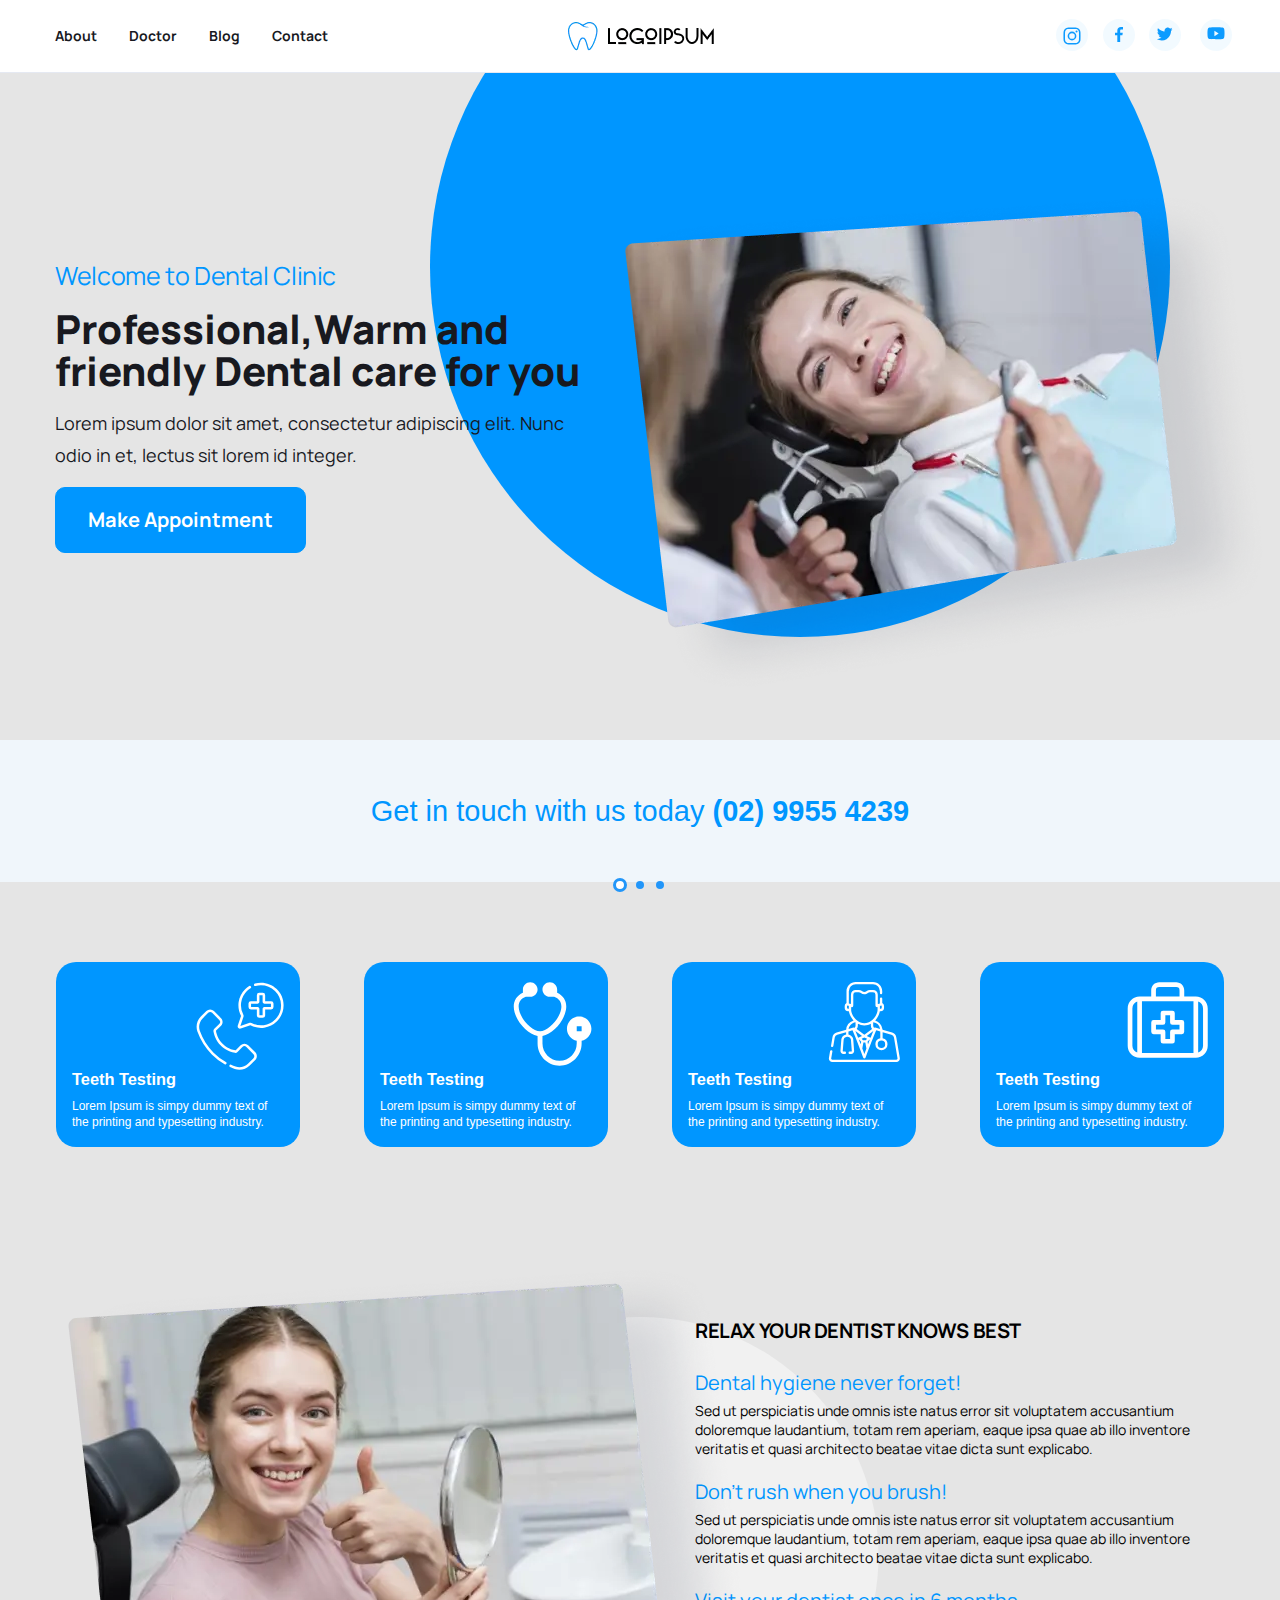
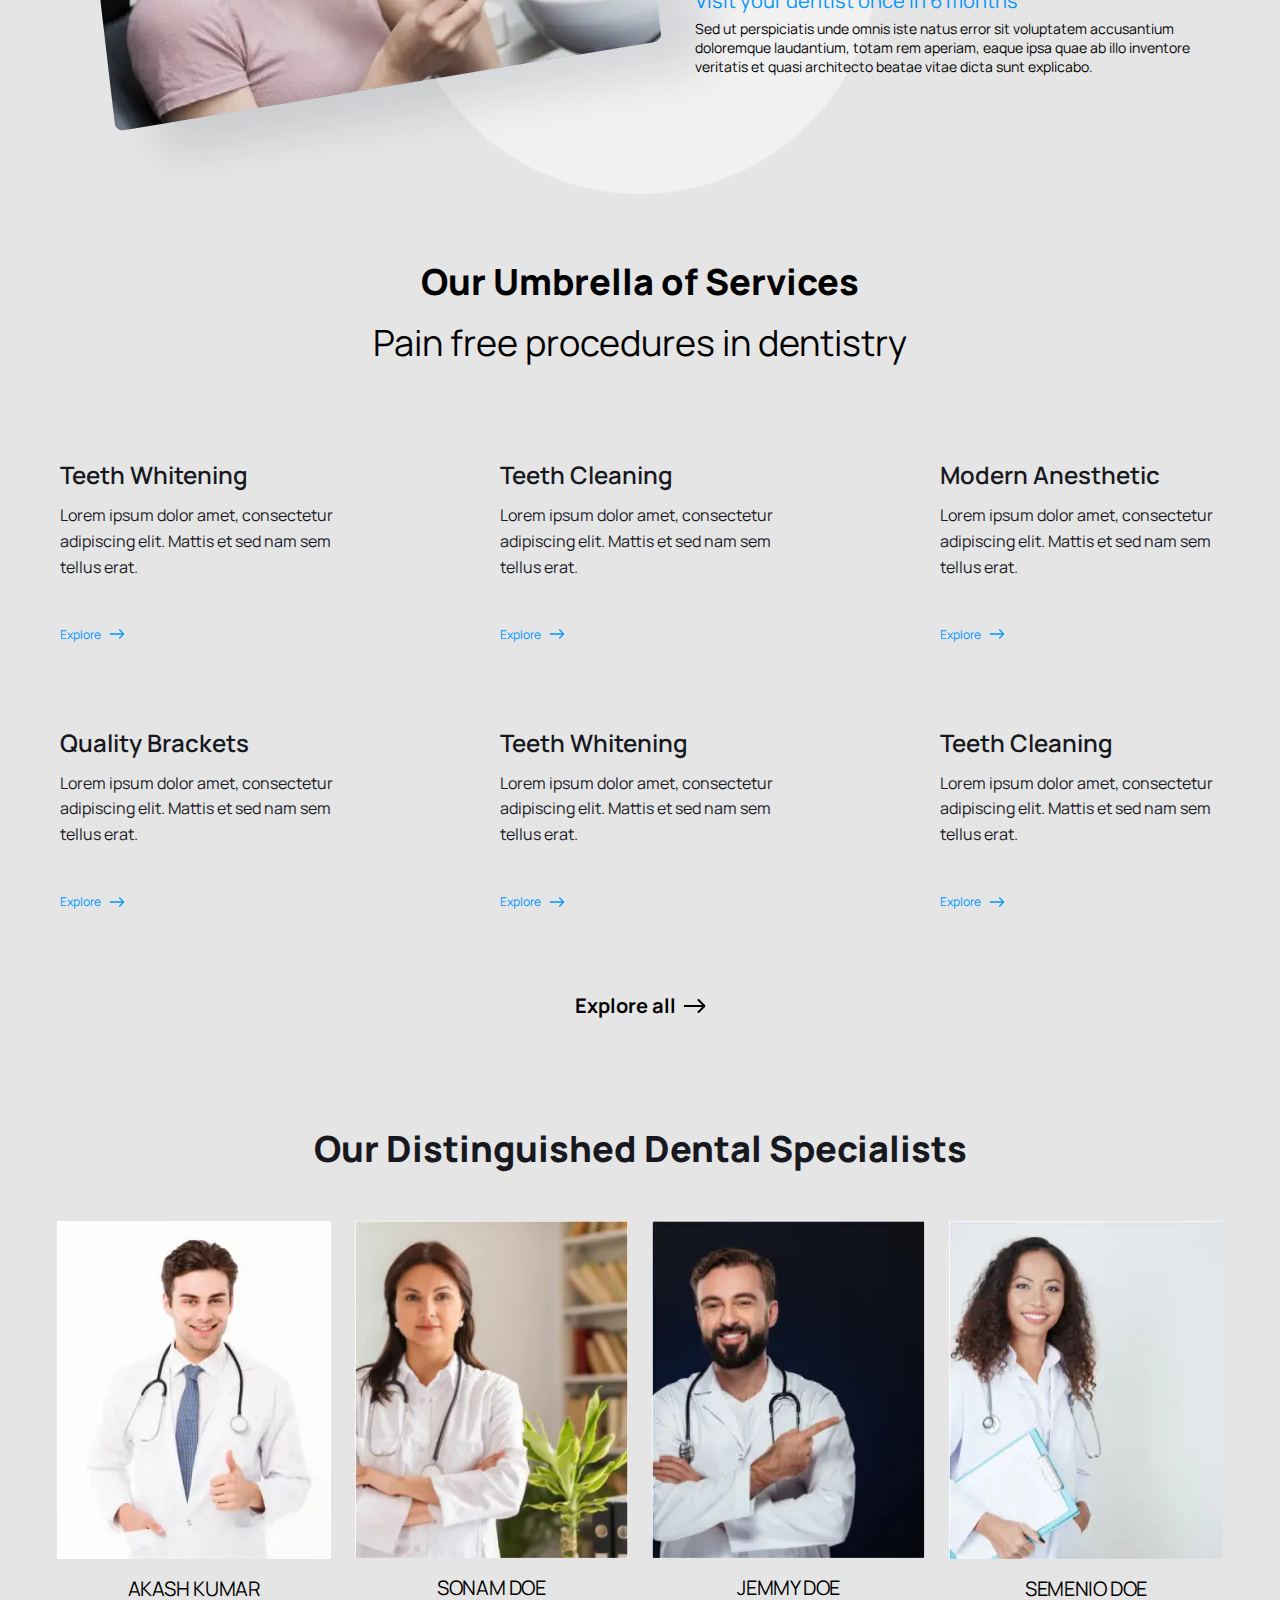
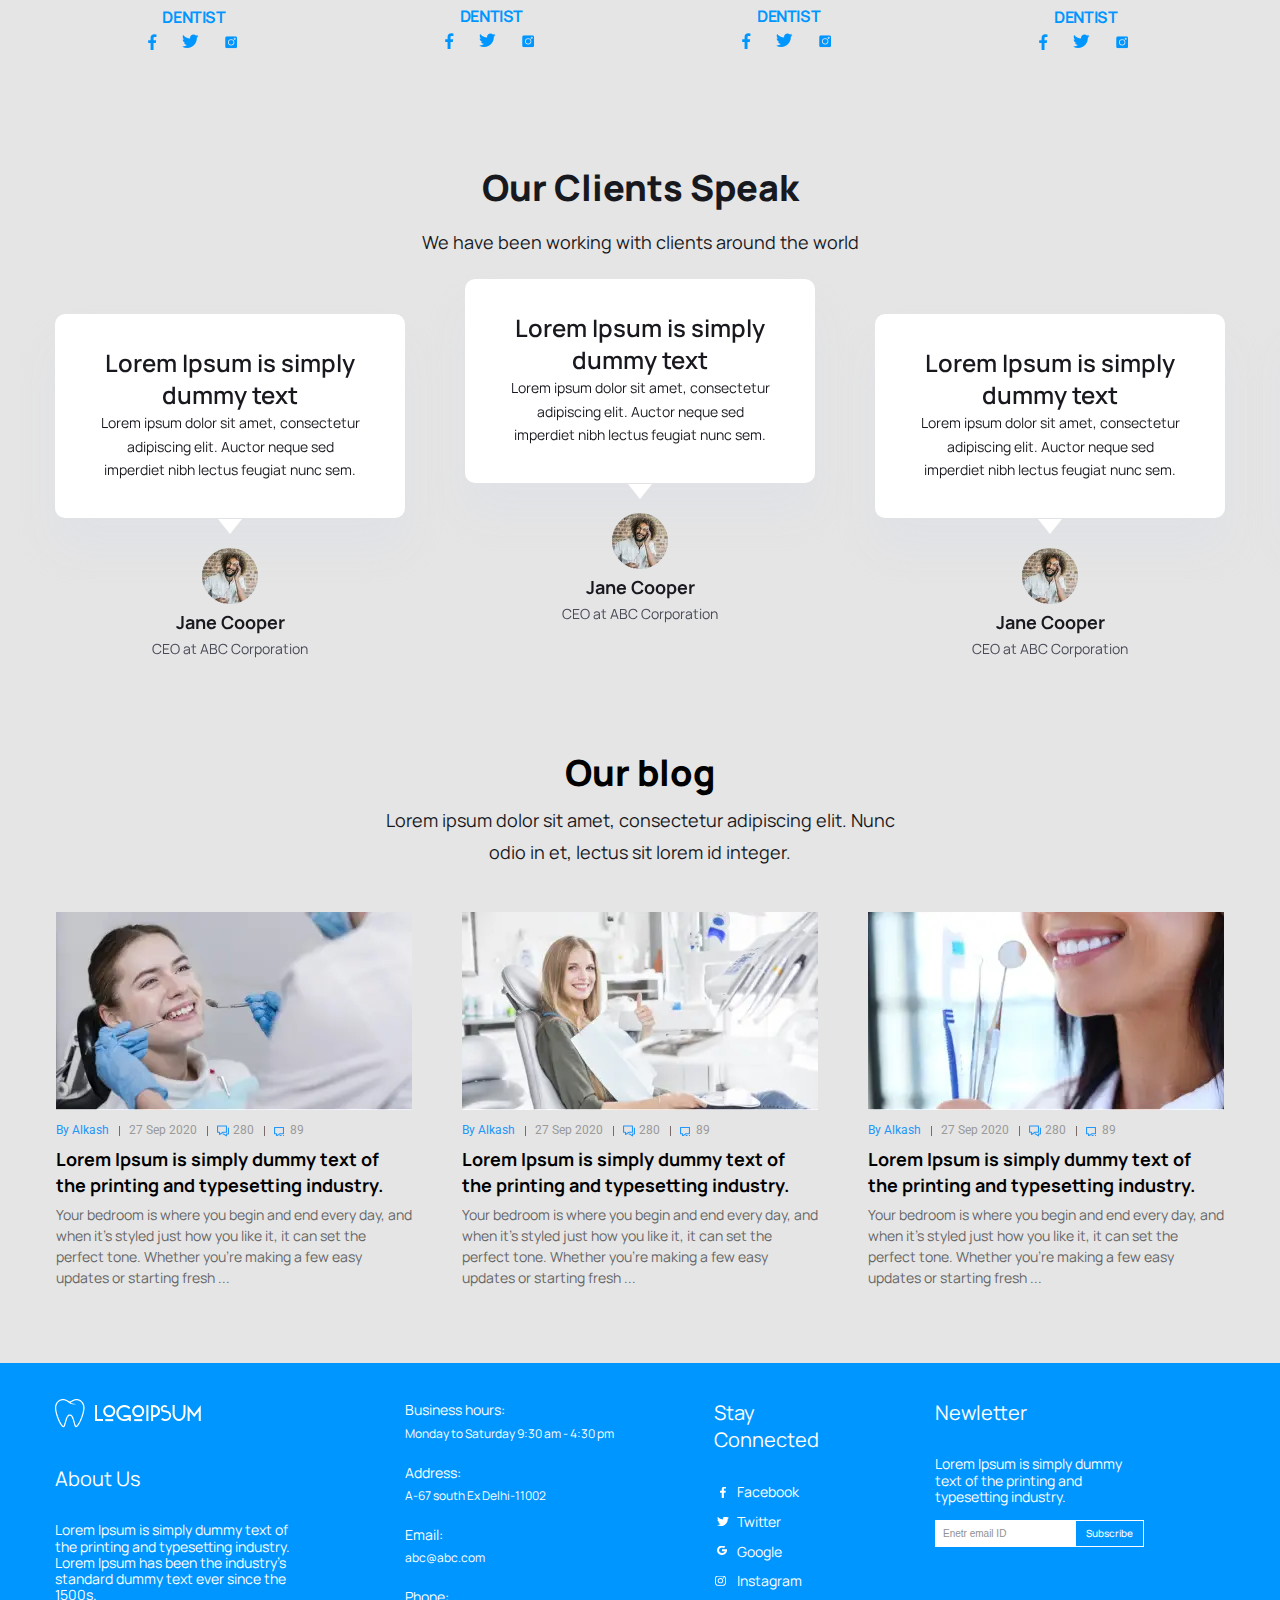
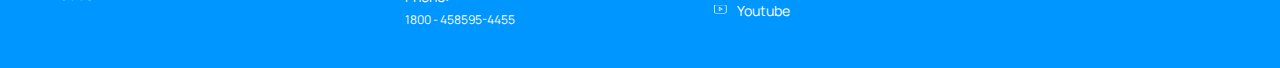
<file: index.html>
<!DOCTYPE html><html lang="en"><head>  <title>DClinic</title>  <meta charset="UTF-8" />  <meta name="viewport" content="width=device-width, initial-scale=1.0" />  <meta name="format-detection" content="telephone=no" />  <link href="https://fonts.googleapis.com/css2?family=Manrope:wght@400;600;700;800&family=Roboto:wght@400;500&display=swap" rel="stylesheet">  <link rel="shortcut icon" href="img/favicon.ico">  <link rel="stylesheet" href="css/style.min.css" />  <link rel="stylesheet" href="https://unpkg.com/swiper/swiper-bundle.min.css" /></head><body>  <div class="wrapper">    <header class="header">  <div class="header__content _container">    <div class="header__row">      <div class="menu__icon icon-menu">        <span></span>        <span></span>        <span></span>      </div>      <div class="header__space"></div>      <nav class="header__menu">        <ul class="header__list">          <li><a href="about.html" class="header__link">About</a></li>          <li><a href="doctor.html" class="header__link">Doctor</a></li>          <li><a href="blog.html" class="header__link">Blog</a></li>          <li><a href="contact.html" class="header__link">Contact</a></li>        </ul>        <ul class="header__social">          <li><a href="//instagram.com" class="header__sc-link" target="_blank"><picture><source srcset="img/header/inst.svg" type="image/webp"><img src="img/header/inst.svg" alt=""></picture></a></li>          <li><a href="//facebook.com" class="header__sc-link" target="_blank"><picture><source srcset="img/header/fb.svg" type="image/webp"><img src="img/header/fb.svg" alt=""></picture></a></li>          <li><a href="//twitter.com" class="header__sc-link" target="_blank"><picture><source srcset="img/header/twitter.svg" type="image/webp"><img src="img/header/twitter.svg" alt=""></picture></a></li>          <li><a href="//youtube.com" class="header__sc-link" target="_blank"><picture><source srcset="img/header/yt.svg" type="image/webp"><img src="img/header/yt.svg" alt=""></picture></a></li>        </ul>      </nav>      <a href="index.html" class="header__logo _active"><picture><source srcset="img/header/logo.webp" type="image/webp"><img src="img/header/logo.png" alt=""></picture></a>      <ul class="header__social header__social_d">        <li><a href="//instagram.com" class="header__sc-link" target="_blank"><picture><source srcset="img/header/inst.svg" type="image/webp"><img src="img/header/inst.svg" alt=""></picture></a></li>        <li><a href="//facebook.com" class="header__sc-link" target="_blank"><picture><source srcset="img/header/fb.svg" type="image/webp"><img src="img/header/fb.svg" alt=""></picture></a></li>        <li><a href="//twitter.com" class="header__sc-link" target="_blank"><picture><source srcset="img/header/twitter.svg" type="image/webp"><img src="img/header/twitter.svg" alt=""></picture></a></li>        <li><a href="//youtube.com" class="header__sc-link" target="_blank"><picture><source srcset="img/header/yt.svg" type="image/webp"><img src="img/header/yt.svg" alt=""></picture></a></li>      </ul>    </div>  </div></header>    <main class="page">      <section class="welcome">        <div class="welcome__content _container">          <div class="welcome__body">            <h3 class="welcome__sup-title">Welcome to Dental Clinic</h3>            <h1 class="welcome__title">Professional,Warm and friendly Dental care for you</h1>            <p class="welcome__text">Lorem ipsum dolor sit amet, consectetur adipiscing elit. Nunc odio in et, lectus sit lorem id integer.</p>            <button class="welcome__btn">Make Appointment</button>          </div>        </div>        <div class="welcome__dec">          <div class="welcome__circle"></div>          <div class="welcome__img"><picture><source srcset="img/page1/welcome/women.webp" type="image/webp"><img src="img/page1/welcome/women.png" alt="" /></picture></div>        </div>        <div class="welcome__get">Get in touch with us today <span>(02) 9955 4239</span></div>      </section>      <section class="card">        <div class="card__content _container">          <article class="card__row">            <div class="card__item">              <div class="card__body">                <div class="card__img"><picture><source srcset="img/page1/card/01.svg" type="image/webp"><img src="img/page1/card/01.svg" alt="" /></picture></div>                <h3 class="card__title">Teeth Testing</h3>                <p class="card__text">Lorem Ipsum is simpy dummy text of the printing and typesetting industry.</p>              </div>            </div>            <div class="card__item">              <div class="card__body">                <div class="card__img"><picture><source srcset="img/page1/card/02.svg" type="image/webp"><img src="img/page1/card/02.svg" alt="" /></picture></div>                <h3 class="card__title">Teeth Testing</h3>                <p class="card__text">Lorem Ipsum is simpy dummy text of the printing and typesetting industry.</p>              </div>            </div>            <div class="card__item">              <div class="card__body">                <div class="card__img"><picture><source srcset="img/page1/card/03.svg" type="image/webp"><img src="img/page1/card/03.svg" alt="" /></picture></div>                <h3 class="card__title">Teeth Testing</h3>                <p class="card__text">Lorem Ipsum is simpy dummy text of the printing and typesetting industry.</p>              </div>            </div>            <div class="card__item">              <div class="card__body">                <div class="card__img"><picture><source srcset="img/page1/card/04.svg" type="image/webp"><img src="img/page1/card/04.svg" alt="" /></picture></div>                <h3 class="card__title">Teeth Testing</h3>                <p class="card__text">Lorem Ipsum is simpy dummy text of the printing and typesetting industry.</p>              </div>            </div>          </article>        </div>      </section>      <section class="relax">        <div class="relax__content _container">          <div class="relax__dec">            <div class="relax__img"><picture><source srcset="img/page1/relax/woman.webp" type="image/webp"><img src="img/page1/relax/woman.png" alt="" /></picture></div>            <div class="relax__circle"></div>          </div>          <article class="relax__body">            <h2 class="relax__title">Relax your dentist knows best</h2>            <h3 class="relax__sub-title">Dental hygiene never forget!</h3>            <p class="relax__text">Sed ut perspiciatis unde omnis iste natus error sit voluptatem accusantium doloremque laudantium, totam rem aperiam, eaque ipsa quae ab illo inventore veritatis et quasi architecto beatae vitae dicta sunt explicabo.</p>            <h3 class="relax__sub-title">Don’t rush when you brush!</h3>            <p class="relax__text">Sed ut perspiciatis unde omnis iste natus error sit voluptatem accusantium doloremque laudantium, totam rem aperiam, eaque ipsa quae ab illo inventore veritatis et quasi architecto beatae vitae dicta sunt explicabo.</p>            <h3 class="relax__sub-title">Visit your dentist once in 6 months</h3>            <p class="relax__text">Sed ut perspiciatis unde omnis iste natus error sit voluptatem accusantium doloremque laudantium, totam rem aperiam, eaque ipsa quae ab illo inventore veritatis et quasi architecto beatae vitae dicta sunt explicabo.</p>          </article>        </div>      </section>      <section class="services">        <div class="services__content _container">          <h2 class="services__title">Our Umbrella of Services</h2>          <h3 class="services__sub-title">Pain free procedures in dentistry</h3>          <div class="services__row">            <div class="services__item">              <h3 class="services__i-title">Teeth Whitening</h3>              <p class="services__text">Lorem ipsum dolor amet, consectetur adipiscing elit. Mattis et sed nam sem tellus erat.</p>              <button class="services__btn">Explore</button>            </div>            <div class="services__item">              <h3 class="services__i-title">Teeth Cleaning</h3>              <p class="services__text">Lorem ipsum dolor amet, consectetur adipiscing elit. Mattis et sed nam sem tellus erat.</p>              <button class="services__btn">Explore</button>            </div>            <div class="services__item">              <h3 class="services__i-title">Modern Anesthetic</h3>              <p class="services__text">Lorem ipsum dolor amet, consectetur adipiscing elit. Mattis et sed nam sem tellus erat.</p>              <button class="services__btn">Explore</button>            </div>            <div class="services__item">              <h3 class="services__i-title">Quality Brackets</h3>              <p class="services__text">Lorem ipsum dolor amet, consectetur adipiscing elit. Mattis et sed nam sem tellus erat.</p>              <button class="services__btn">Explore</button>            </div>            <div class="services__item">              <h3 class="services__i-title">Teeth Whitening</h3>              <p class="services__text">Lorem ipsum dolor amet, consectetur adipiscing elit. Mattis et sed nam sem tellus erat.</p>              <button class="services__btn">Explore</button>            </div>            <div class="services__item">              <h3 class="services__i-title">Teeth Cleaning</h3>              <p class="services__text">Lorem ipsum dolor amet, consectetur adipiscing elit. Mattis et sed nam sem tellus erat.</p>              <button class="services__btn">Explore</button>            </div>          </div>          <button class="services__all-btn">Explore all</button>        </div>      </section>      <section class="people">        <div class="people__content _container">          <h2 class="people__title">Our Distinguished Dental Specialists</h2>          <div class="people__row">            <div class="people__item">              <div class="people__img"><picture><source srcset="img/page1/people/01.webp" type="image/webp"><img src="img/page1/people/01.jpg" alt="" /></picture></div>              <div class="people__name">Akash kumar</div>              <div class="people__spc">dentist</div>              <div class="people__social">                <a href="#" class="people__link"><picture><source srcset="img/page1/people/fb.svg" type="image/webp"><img src="img/page1/people/fb.svg" alt="" /></picture></a>                <a href="#" class="people__link"><picture><source srcset="img/page1/people/twitter.svg" type="image/webp"><img src="img/page1/people/twitter.svg" alt="" /></picture></a>                <a href="#" class="people__link"><picture><source srcset="img/page1/people/inst.svg" type="image/webp"><img src="img/page1/people/inst.svg" alt="" /></picture></a>              </div>            </div>            <div class="people__item">              <div class="people__img"><picture><source srcset="img/page1/people/02.webp" type="image/webp"><img src="img/page1/people/02.jpg" alt="" /></picture></div>              <div class="people__name">Sonam doe</div>              <div class="people__spc">dentist</div>              <div class="people__social">                <a href="#" class="people__link"><picture><source srcset="img/page1/people/fb.svg" type="image/webp"><img src="img/page1/people/fb.svg" alt="" /></picture></a>                <a href="#" class="people__link"><picture><source srcset="img/page1/people/twitter.svg" type="image/webp"><img src="img/page1/people/twitter.svg" alt="" /></picture></a>                <a href="#" class="people__link"><picture><source srcset="img/page1/people/inst.svg" type="image/webp"><img src="img/page1/people/inst.svg" alt="" /></picture></a>              </div>            </div>            <div class="people__item">              <div class="people__img"><picture><source srcset="img/page1/people/03.webp" type="image/webp"><img src="img/page1/people/03.jpg" alt="" /></picture></div>              <div class="people__name">Jemmy doe</div>              <div class="people__spc">dentist</div>              <div class="people__social">                <a href="#" class="people__link"><picture><source srcset="img/page1/people/fb.svg" type="image/webp"><img src="img/page1/people/fb.svg" alt="" /></picture></a>                <a href="#" class="people__link"><picture><source srcset="img/page1/people/twitter.svg" type="image/webp"><img src="img/page1/people/twitter.svg" alt="" /></picture></a>                <a href="#" class="people__link"><picture><source srcset="img/page1/people/inst.svg" type="image/webp"><img src="img/page1/people/inst.svg" alt="" /></picture></a>              </div>            </div>            <div class="people__item">              <div class="people__img"><picture><source srcset="img/page1/people/04.webp" type="image/webp"><img src="img/page1/people/04.jpg" alt="" /></picture></div>              <div class="people__name">Semenio doe</div>              <div class="people__spc">dentist</div>              <div class="people__social">                <a href="#" class="people__link"><picture><source srcset="img/page1/people/fb.svg" type="image/webp"><img src="img/page1/people/fb.svg" alt="" /></picture></a>                <a href="#" class="people__link"><picture><source srcset="img/page1/people/twitter.svg" type="image/webp"><img src="img/page1/people/twitter.svg" alt="" /></picture></a>                <a href="#" class="people__link"><picture><source srcset="img/page1/people/inst.svg" type="image/webp"><img src="img/page1/people/inst.svg" alt="" /></picture></a>              </div>            </div>          </div>        </div>      </section>      <section class="clients">        <div class="clients__content _container">          <h2 class="clients__title">Our Clients Speak</h2>          <h4 class="clients__sub-title">We have been working with clients around the world</h4>          <div class="clients__slider swp">            <div class="swp__container swiper-container">              <div class="swp__wrapper swiper-wrapper">                <div class="swp__slide swiper-slide">                  <div class="swp__card-body">                    <h2 class="swp__title">Lorem Ipsum is simply dummy text</h2>                    <p class="swp__text">Lorem ipsum dolor sit amet, consectetur adipiscing elit. Auctor neque sed imperdiet nibh lectus feugiat nunc sem.</p>                  </div>                  <div class="swp__img"><picture><source srcset="img/page1/slider/men.webp" type="image/webp"><img src="img/page1/slider/men.png" alt="" /></picture></div>                  <div class="swp__name">Jane Cooper</div>                  <p class="swp__about">CEO at ABC Corporation</p>                </div>                <div class="swp__slide swiper-slide">                  <div class="swp__card-body">                    <h2 class="swp__title">Lorem Ipsum is simply dummy text</h2>                    <p class="swp__text">Lorem ipsum dolor sit amet, consectetur adipiscing elit. Auctor neque sed imperdiet nibh lectus feugiat nunc sem.</p>                  </div>                  <div class="swp__img"><picture><source srcset="img/page1/slider/men.webp" type="image/webp"><img src="img/page1/slider/men.png" alt="" /></picture></div>                  <div class="swp__name">Jane Cooper</div>                  <p class="swp__about">CEO at ABC Corporation</p>                </div>                <div class="swp__slide swiper-slide">                  <div class="swp__card-body">                    <h2 class="swp__title">Lorem Ipsum is simply dummy text</h2>                    <p class="swp__text">Lorem ipsum dolor sit amet, consectetur adipiscing elit. Auctor neque sed imperdiet nibh lectus feugiat nunc sem.</p>                  </div>                  <div class="swp__img"><picture><source srcset="img/page1/slider/men.webp" type="image/webp"><img src="img/page1/slider/men.png" alt="" /></picture></div>                  <div class="swp__name">Jane Cooper</div>                  <p class="swp__about">CEO at ABC Corporation</p>                </div>                <div class="swp__slide swiper-slide">                  <div class="swp__card-body">                    <h2 class="swp__title">Lorem Ipsum is simply dummy text</h2>                    <p class="swp__text">Lorem ipsum dolor sit amet, consectetur adipiscing elit. Auctor neque sed imperdiet nibh lectus feugiat nunc sem.</p>                  </div>                  <div class="swp__img"><picture><source srcset="img/page1/slider/men.webp" type="image/webp"><img src="img/page1/slider/men.png" alt="" /></picture></div>                  <div class="swp__name">Jane Cooper</div>                  <p class="swp__about">CEO at ABC Corporation</p>                </div>                <div class="swp__slide swiper-slide">                  <div class="swp__card-body">                    <h2 class="swp__title">Lorem Ipsum is simply dummy text</h2>                    <p class="swp__text">Lorem ipsum dolor sit amet, consectetur adipiscing elit. Auctor neque sed imperdiet nibh lectus feugiat nunc sem.</p>                  </div>                  <div class="swp__img"><picture><source srcset="img/page1/slider/men.webp" type="image/webp"><img src="img/page1/slider/men.png" alt="" /></picture></div>                  <div class="swp__name">Jane Cooper</div>                  <p class="swp__about">CEO at ABC Corporation</p>                </div>                <div class="swp__slide swiper-slide">                  <div class="swp__card-body">                    <h2 class="swp__title">Lorem Ipsum is simply dummy text</h2>                    <p class="swp__text">Lorem ipsum dolor sit amet, consectetur adipiscing elit. Auctor neque sed imperdiet nibh lectus feugiat nunc sem.</p>                  </div>                  <div class="swp__img"><picture><source srcset="img/page1/slider/men.webp" type="image/webp"><img src="img/page1/slider/men.png" alt="" /></picture></div>                  <div class="swp__name">Jane Cooper</div>                  <p class="swp__about">CEO at ABC Corporation</p>                </div>                <div class="swp__slide swiper-slide">                  <div class="swp__card-body">                    <h2 class="swp__title">Lorem Ipsum is simply dummy text</h2>                    <p class="swp__text">Lorem ipsum dolor sit amet, consectetur adipiscing elit. Auctor neque sed imperdiet nibh lectus feugiat nunc sem.</p>                  </div>                  <div class="swp__img"><picture><source srcset="img/page1/slider/men.webp" type="image/webp"><img src="img/page1/slider/men.png" alt="" /></picture></div>                  <div class="swp__name">Jane Cooper</div>                  <p class="swp__about">CEO at ABC Corporation</p>                </div>                <div class="swp__slide swiper-slide">                  <div class="swp__card-body">                    <h2 class="swp__title">Lorem Ipsum is simply dummy text</h2>                    <p class="swp__text">Lorem ipsum dolor sit amet, consectetur adipiscing elit. Auctor neque sed imperdiet nibh lectus feugiat nunc sem.</p>                  </div>                  <div class="swp__img"><picture><source srcset="img/page1/slider/men.webp" type="image/webp"><img src="img/page1/slider/men.png" alt="" /></picture></div>                  <div class="swp__name">Jane Cooper</div>                  <p class="swp__about">CEO at ABC Corporation</p>                </div>                <div class="swp__slide swiper-slide">                  <div class="swp__card-body">                    <h2 class="swp__title">Lorem Ipsum is simply dummy text</h2>                    <p class="swp__text">Lorem ipsum dolor sit amet, consectetur adipiscing elit. Auctor neque sed imperdiet nibh lectus feugiat nunc sem.</p>                  </div>                  <div class="swp__img"><picture><source srcset="img/page1/slider/men.webp" type="image/webp"><img src="img/page1/slider/men.png" alt="" /></picture></div>                  <div class="swp__name">Jane Cooper</div>                  <p class="swp__about">CEO at ABC Corporation</p>                </div>              </div>              <div class="swiper-pagination"></div>            </div>          </div>        </div>      </section>      <section class="blog">        <div class="blog__content _container">          <h2 class="blog__title">Our blog</h2>          <h3 class="blog__sub-title">Lorem ipsum dolor sit amet, consectetur adipiscing elit. Nunc odio in et, lectus sit lorem id integer.</h3>          <div class="blog__row">            <div class="blog__item">              <div class="blog__img"><picture><source srcset="img/page1/blog/01.webp" type="image/webp"><img src="img/page1/blog/01.jpg" alt="" /></picture></div>              <div class="blog__item-row">                <div class="blog__by">By Alkash</div>                <div class="blog__date">27 Sep 2020</div>                <div class="blog__com">280</div>                <div class="blog__like">89</div>              </div>              <h2 class="blog__item-title">Lorem Ipsum is simply dummy text of the printing and typesetting industry.</h2>              <p class="blog__text">Your bedroom is where you begin and end every day, and when it’s styled just how you like it, it can set the perfect tone. Whether you’re making a few easy updates or starting fresh ...</p>            </div>            <div class="blog__item">              <div class="blog__img"><picture><source srcset="img/page1/blog/02.webp" type="image/webp"><img src="img/page1/blog/02.jpg" alt="" /></picture></div>              <div class="blog__item-row">                <div class="blog__by">By Alkash</div>                <div class="blog__date">27 Sep 2020</div>                <div class="blog__com">280</div>                <div class="blog__like">89</div>              </div>              <h2 class="blog__item-title">Lorem Ipsum is simply dummy text of the printing and typesetting industry.</h2>              <p class="blog__text">Your bedroom is where you begin and end every day, and when it’s styled just how you like it, it can set the perfect tone. Whether you’re making a few easy updates or starting fresh ...</p>            </div>            <div class="blog__item">              <div class="blog__img"><picture><source srcset="img/page1/blog/03.webp" type="image/webp"><img src="img/page1/blog/03.jpg" alt="" /></picture></div>              <div class="blog__item-row">                <div class="blog__by">By Alkash</div>                <div class="blog__date">27 Sep 2020</div>                <div class="blog__com">280</div>                <div class="blog__like">89</div>              </div>              <h2 class="blog__item-title">Lorem Ipsum is simply dummy text of the printing and typesetting industry.</h2>              <p class="blog__text">Your bedroom is where you begin and end every day, and when it’s styled just how you like it, it can set the perfect tone. Whether you’re making a few easy updates or starting fresh ...</p>            </div>          </div>        </div>      </section>    </main>    <footer class="footer">  <div class="footer__content _container">    <div class="footer__row">      <div class="footer__item">        <div class="footer__logo"><picture><source srcset="img/page1/footer/logo.webp" type="image/webp"><img src="img/page1/footer/logo.png" alt=""></picture></div>        <h3 class="footer__title">About Us</h3>        <p class="footer__text">Lorem Ipsum is simply dummy text of the printing and typesetting industry. Lorem Ipsum has been the industry's standard dummy text ever since the 1500s.</p>      </div>      <div class="footer__item">        <ul class="footer__list">          <li class="footer__l-item">            <div class="footer__connect">Business hours:</div>            <div class="footer__contact">Monday to Saturday 9:30 am - 4:30 pm</div>          </li>          <li class="footer__l-item">            <div class="footer__connect">Address:</div>            <div class="footer__contact">A-67 south Ex Delhi-11002</div>          </li>          <li class="footer__l-item">            <div class="footer__connect">Email:</div>            <div class="footer__contact">abc@abc.com</div>          </li>          <li class="footer__l-item">            <div class="footer__connect">Phone:</div>            <div class="footer__contact">1800 - 458595-4455</div>          </li>        </ul>      </div>      <div class="footer__item">        <h3 class="footer__title">Stay Connected</h3>        <ul class="footer__social">          <li><a href="#" class="footer__link footer__link_facebook">Facebook</a></li>          <li><a href="#" class="footer__link footer__link_twitter">Twitter</a></li>          <li><a href="#" class="footer__link footer__link_google">Google</a></li>          <li><a href="#" class="footer__link footer__link_instagram">Instagram</a></li>          <li><a href="#" class="footer__link footer__link_youtube">Youtube</a></li>        </ul>      </div>      <div class="footer__item">        <h3 class="footer__title">Newletter</h3>        <p class="footer__text footer__text_f">Lorem Ipsum is simply dummy text of the printing and typesetting industry.</p>        <form class="footer__form">          <input class="footer__input" type="email" placeholder="Enetr email ID">          <button class="footer__btn">Subscribe</button>        </form>      </div>    </div>  </div></footer>  </div>   <script src="https://unpkg.com/swiper/swiper-bundle.min.js"></script><script src="js/script.min.js"></script></body></html>
</file>
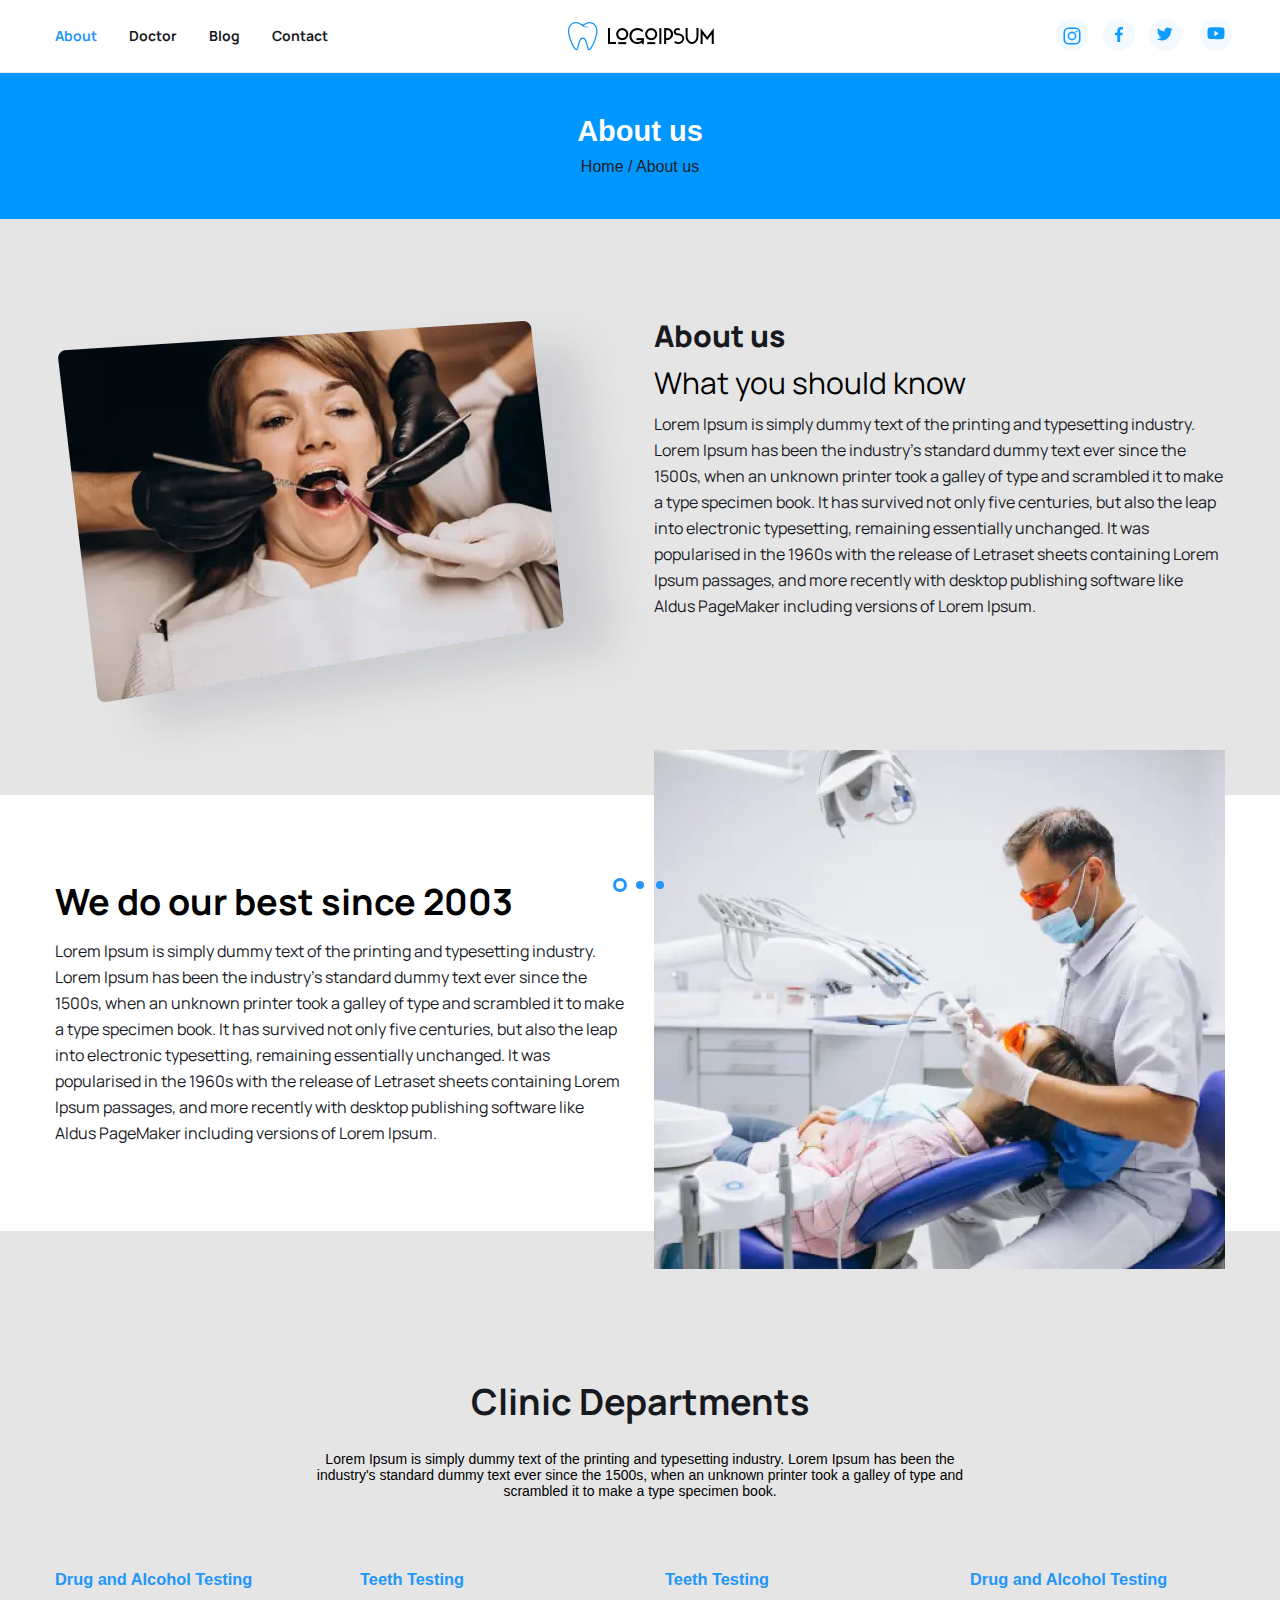
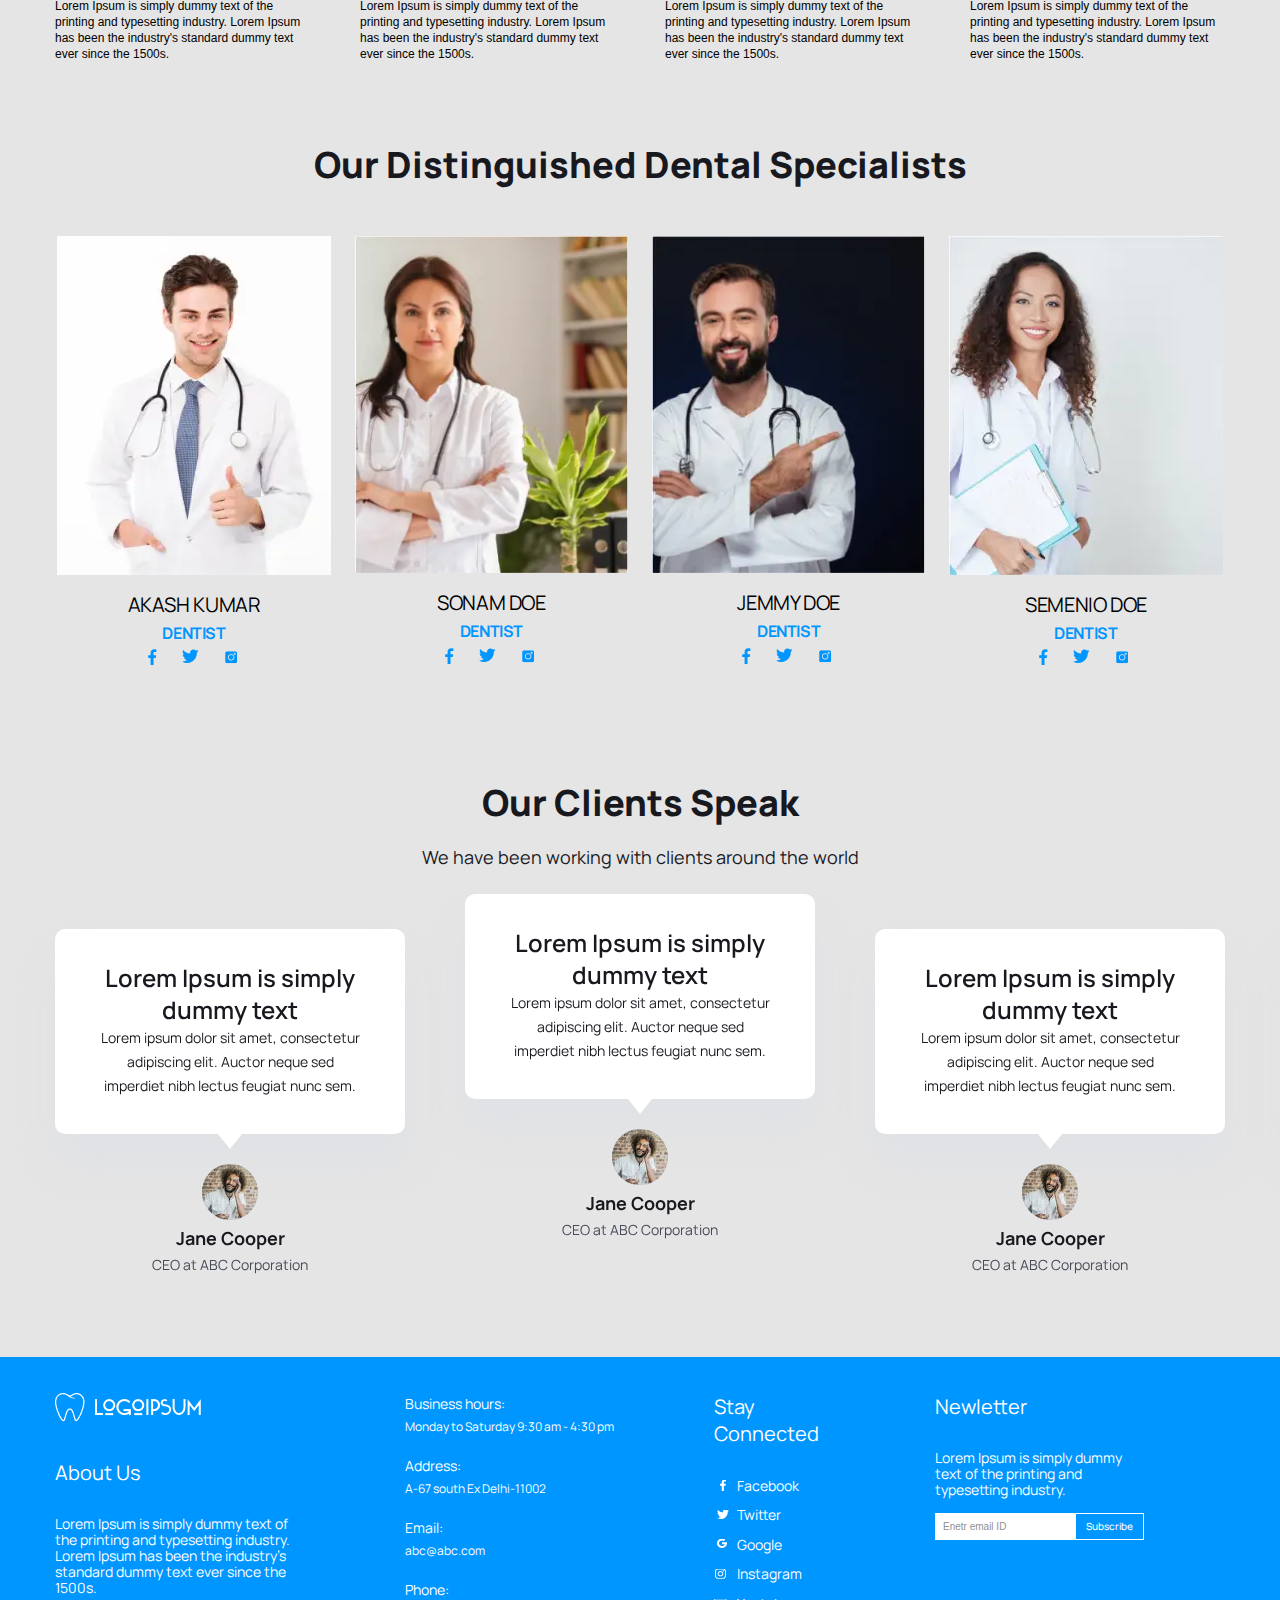
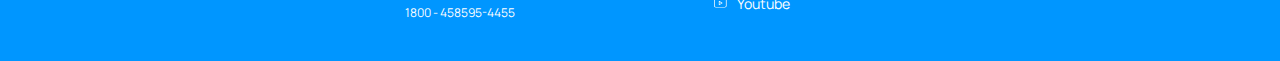
<file: about.html>
<!DOCTYPE html><html lang="en"><head>  <title>About</title>  <meta charset="UTF-8" />  <meta name="viewport" content="width=device-width, initial-scale=1.0" />  <meta name="format-detection" content="telephone=no" />  <link href="https://fonts.googleapis.com/css2?family=Manrope:wght@400;600;700;800&family=Roboto:wght@400;500&display=swap" rel="stylesheet">  <link rel="shortcut icon" href="img/favicon.ico">  <link rel="stylesheet" href="css/style.min.css" />  <link rel="stylesheet" href="https://unpkg.com/swiper/swiper-bundle.min.css" /></head><body>  <div class="wrapper">    <header class="header">      <div class="header__content _container">        <div class="header__row">          <div class="menu__icon icon-menu">            <span></span>            <span></span>            <span></span>          </div>          <div class="header__space"></div>          <nav class="header__menu">            <ul class="header__list">              <li><a href="about.html" class="header__link _active">About</a></li>              <li><a href="doctor.html" class="header__link">Doctor</a></li>              <li><a href="blog.html" class="header__link">Blog</a></li>              <li><a href="contact.html" class="header__link">Contact</a></li>            </ul>            <ul class="header__social">              <li><a href="//instagram.com" class="header__sc-link" target="_blank"><picture><source srcset="img/header/inst.svg" type="image/webp"><img src="img/header/inst.svg" alt=""></picture></a></li>              <li><a href="//facebook.com" class="header__sc-link" target="_blank"><picture><source srcset="img/header/fb.svg" type="image/webp"><img src="img/header/fb.svg" alt=""></picture></a></li>              <li><a href="//twitter.com" class="header__sc-link" target="_blank"><picture><source srcset="img/header/twitter.svg" type="image/webp"><img src="img/header/twitter.svg" alt=""></picture></a></li>              <li><a href="//youtube.com" class="header__sc-link" target="_blank"><picture><source srcset="img/header/yt.svg" type="image/webp"><img src="img/header/yt.svg" alt=""></picture></a></li>            </ul>          </nav>          <a href="index.html" class="header__logo _active"><picture><source srcset="img/header/logo.webp" type="image/webp"><img src="img/header/logo.png" alt=""></picture></a>          <ul class="header__social header__social_d">            <li><a href="//instagram.com" class="header__sc-link" target="_blank"><picture><source srcset="img/header/inst.svg" type="image/webp"><img src="img/header/inst.svg" alt=""></picture></a></li>            <li><a href="//facebook.com" class="header__sc-link" target="_blank"><picture><source srcset="img/header/fb.svg" type="image/webp"><img src="img/header/fb.svg" alt=""></picture></a></li>            <li><a href="//twitter.com" class="header__sc-link" target="_blank"><picture><source srcset="img/header/twitter.svg" type="image/webp"><img src="img/header/twitter.svg" alt=""></picture></a></li>            <li><a href="//youtube.com" class="header__sc-link" target="_blank"><picture><source srcset="img/header/yt.svg" type="image/webp"><img src="img/header/yt.svg" alt=""></picture></a></li>          </ul>        </div>      </div>    </header>    <main class="page">      <section class="page-header">        <h2 class="page-header__title">About us</h2>        <h3 class="page-header__sub-title">Home / About us</h3>      </section>      <section class="about">        <div class="about__content _container">          <div class="about__img"><picture><source srcset="img/page2/about/women.webp" type="image/webp"><img src="img/page2/about/women.png" alt=""></picture></div>          <div class="about__body">            <h2 class="about__title">About us</h2>            <h3 class="about__sub-title">What you should know</h3>            <p class="about__text">Lorem Ipsum is simply dummy text of the printing and typesetting industry. Lorem Ipsum has been the industry's standard dummy text ever since the 1500s, when an unknown printer took a galley of type and scrambled it to make a type specimen book. It has survived not only five centuries, but also the leap into electronic typesetting, remaining essentially unchanged. It was popularised in the 1960s with the release of Letraset sheets containing Lorem Ipsum passages, and more recently with desktop publishing software like Aldus PageMaker including versions of Lorem Ipsum.</p>          </div>        </div>      </section>      <section class="since">        <div class="since__content _container">          <div class="since__body">            <h2 class="since__title">We do our best since 2003</h2>            <p class="since__text">Lorem Ipsum is simply dummy text of the printing and typesetting industry. Lorem Ipsum has been the industry's standard dummy text ever since the 1500s, when an unknown printer took a galley of type and scrambled it to make a type specimen book. It has survived not only five centuries, but also the leap into electronic typesetting, remaining essentially unchanged. It was popularised in the 1960s with the release of Letraset sheets containing Lorem Ipsum passages, and more recently with desktop publishing software like Aldus PageMaker including versions of Lorem Ipsum.</p>            <div class="since__img"><picture><source srcset="img/page2/about/man.webp" type="image/webp"><img src="img/page2/about/man.jpg" alt=""></picture></div>          </div>        </div>      </section>      <section class="clinic">        <div class="clinic__content _container">          <h2 class="clinic__title">Clinic Departments</h2>          <p class="clinic__text">Lorem Ipsum is simply dummy text of the printing and typesetting industry. Lorem Ipsum has been the industry's standard dummy text ever since the 1500s, when an unknown printer took a galley of type and scrambled it to make a type specimen book.</p>          <div class="clinic__row">            <div class="clinic__item">              <h3 class="clinic__i-title">Drug and Alcohol Testing</h3>              <p class="clinic__i-text">Lorem Ipsum is simply dummy text of the printing and typesetting industry. Lorem Ipsum has been the industry's standard dummy text ever since the 1500s.</p>            </div>            <div class="clinic__item">              <h3 class="clinic__i-title">Teeth Testing</h3>              <p class="clinic__i-text">Lorem Ipsum is simply dummy text of the printing and typesetting industry. Lorem Ipsum has been the industry's standard dummy text ever since the 1500s.</p>            </div>            <div class="clinic__item">              <h3 class="clinic__i-title">Teeth Testing</h3>              <p class="clinic__i-text">Lorem Ipsum is simply dummy text of the printing and typesetting industry. Lorem Ipsum has been the industry's standard dummy text ever since the 1500s.</p>            </div>            <div class="clinic__item">              <h3 class="clinic__i-title">Drug and Alcohol Testing</h3>              <p class="clinic__i-text">Lorem Ipsum is simply dummy text of the printing and typesetting industry. Lorem Ipsum has been the industry's standard dummy text ever since the 1500s.</p>            </div>          </div>        </div>      </section>      <section class="people">        <div class="people__content _container">          <h2 class="people__title">Our Distinguished Dental Specialists</h2>          <div class="people__row">            <div class="people__item">              <div class="people__img"><picture><source srcset="img/page1/people/01.webp" type="image/webp"><img src="img/page1/people/01.jpg" alt=""></picture></div>              <div class="people__name">Akash kumar</div>              <div class="people__spc">dentist</div>              <div class="people__social">                <a href="#" class="people__link"><picture><source srcset="img/page1/people/fb.svg" type="image/webp"><img src="img/page1/people/fb.svg" alt=""></picture></a>                <a href="#" class="people__link"><picture><source srcset="img/page1/people/twitter.svg" type="image/webp"><img src="img/page1/people/twitter.svg" alt=""></picture></a>                <a href="#" class="people__link"><picture><source srcset="img/page1/people/inst.svg" type="image/webp"><img src="img/page1/people/inst.svg" alt=""></picture></a>              </div>            </div>            <div class="people__item">              <div class="people__img"><picture><source srcset="img/page1/people/02.webp" type="image/webp"><img src="img/page1/people/02.jpg" alt=""></picture></div>              <div class="people__name">Sonam doe</div>              <div class="people__spc">dentist</div>              <div class="people__social">                <a href="#" class="people__link"><picture><source srcset="img/page1/people/fb.svg" type="image/webp"><img src="img/page1/people/fb.svg" alt=""></picture></a>                <a href="#" class="people__link"><picture><source srcset="img/page1/people/twitter.svg" type="image/webp"><img src="img/page1/people/twitter.svg" alt=""></picture></a>                <a href="#" class="people__link"><picture><source srcset="img/page1/people/inst.svg" type="image/webp"><img src="img/page1/people/inst.svg" alt=""></picture></a>              </div>            </div>            <div class="people__item">              <div class="people__img"><picture><source srcset="img/page1/people/03.webp" type="image/webp"><img src="img/page1/people/03.jpg" alt=""></picture></div>              <div class="people__name">Jemmy doe</div>              <div class="people__spc">dentist</div>              <div class="people__social">                <a href="#" class="people__link"><picture><source srcset="img/page1/people/fb.svg" type="image/webp"><img src="img/page1/people/fb.svg" alt=""></picture></a>                <a href="#" class="people__link"><picture><source srcset="img/page1/people/twitter.svg" type="image/webp"><img src="img/page1/people/twitter.svg" alt=""></picture></a>                <a href="#" class="people__link"><picture><source srcset="img/page1/people/inst.svg" type="image/webp"><img src="img/page1/people/inst.svg" alt=""></picture></a>              </div>            </div>            <div class="people__item">              <div class="people__img"><picture><source srcset="img/page1/people/04.webp" type="image/webp"><img src="img/page1/people/04.jpg" alt=""></picture></div>              <div class="people__name">Semenio doe</div>              <div class="people__spc">dentist</div>              <div class="people__social">                <a href="#" class="people__link"><picture><source srcset="img/page1/people/fb.svg" type="image/webp"><img src="img/page1/people/fb.svg" alt=""></picture></a>                <a href="#" class="people__link"><picture><source srcset="img/page1/people/twitter.svg" type="image/webp"><img src="img/page1/people/twitter.svg" alt=""></picture></a>                <a href="#" class="people__link"><picture><source srcset="img/page1/people/inst.svg" type="image/webp"><img src="img/page1/people/inst.svg" alt=""></picture></a>              </div>            </div>          </div>        </div>      </section>      <section class="clients">        <div class="clients__content _container">          <h2 class="clients__title">Our Clients Speak</h2>          <h4 class="clients__sub-title">We have been working with clients around the world</h4>          <div class="clients__slider swp">            <div class="swp__container swiper-container">              <div class="swp__wrapper swiper-wrapper">                <div class="swp__slide swiper-slide">                  <div class="swp__card-body">                    <h2 class="swp__title">Lorem Ipsum is simply dummy text</h2>                    <p class="swp__text">Lorem ipsum dolor sit amet, consectetur adipiscing elit. Auctor neque sed imperdiet nibh lectus feugiat nunc sem.</p>                  </div>                  <div class="swp__img"><picture><source srcset="img/page1/slider/men.webp" type="image/webp"><img src="img/page1/slider/men.png" alt=""></picture></div>                  <div class="swp__name">Jane Cooper</div>                  <p class="swp__about">CEO at ABC Corporation</p>                </div>                <div class="swp__slide swiper-slide">                  <div class="swp__card-body">                    <h2 class="swp__title">Lorem Ipsum is simply dummy text</h2>                    <p class="swp__text">Lorem ipsum dolor sit amet, consectetur adipiscing elit. Auctor neque sed imperdiet nibh lectus feugiat nunc sem.</p>                  </div>                  <div class="swp__img"><picture><source srcset="img/page1/slider/men.webp" type="image/webp"><img src="img/page1/slider/men.png" alt=""></picture></div>                  <div class="swp__name">Jane Cooper</div>                  <p class="swp__about">CEO at ABC Corporation</p>                </div>                <div class="swp__slide swiper-slide">                  <div class="swp__card-body">                    <h2 class="swp__title">Lorem Ipsum is simply dummy text</h2>                    <p class="swp__text">Lorem ipsum dolor sit amet, consectetur adipiscing elit. Auctor neque sed imperdiet nibh lectus feugiat nunc sem.</p>                  </div>                  <div class="swp__img"><picture><source srcset="img/page1/slider/men.webp" type="image/webp"><img src="img/page1/slider/men.png" alt=""></picture></div>                  <div class="swp__name">Jane Cooper</div>                  <p class="swp__about">CEO at ABC Corporation</p>                </div>                <div class="swp__slide swiper-slide">                  <div class="swp__card-body">                    <h2 class="swp__title">Lorem Ipsum is simply dummy text</h2>                    <p class="swp__text">Lorem ipsum dolor sit amet, consectetur adipiscing elit. Auctor neque sed imperdiet nibh lectus feugiat nunc sem.</p>                  </div>                  <div class="swp__img"><picture><source srcset="img/page1/slider/men.webp" type="image/webp"><img src="img/page1/slider/men.png" alt=""></picture></div>                  <div class="swp__name">Jane Cooper</div>                  <p class="swp__about">CEO at ABC Corporation</p>                </div>                <div class="swp__slide swiper-slide">                  <div class="swp__card-body">                    <h2 class="swp__title">Lorem Ipsum is simply dummy text</h2>                    <p class="swp__text">Lorem ipsum dolor sit amet, consectetur adipiscing elit. Auctor neque sed imperdiet nibh lectus feugiat nunc sem.</p>                  </div>                  <div class="swp__img"><picture><source srcset="img/page1/slider/men.webp" type="image/webp"><img src="img/page1/slider/men.png" alt=""></picture></div>                  <div class="swp__name">Jane Cooper</div>                  <p class="swp__about">CEO at ABC Corporation</p>                </div>                <div class="swp__slide swiper-slide">                  <div class="swp__card-body">                    <h2 class="swp__title">Lorem Ipsum is simply dummy text</h2>                    <p class="swp__text">Lorem ipsum dolor sit amet, consectetur adipiscing elit. Auctor neque sed imperdiet nibh lectus feugiat nunc sem.</p>                  </div>                  <div class="swp__img"><picture><source srcset="img/page1/slider/men.webp" type="image/webp"><img src="img/page1/slider/men.png" alt=""></picture></div>                  <div class="swp__name">Jane Cooper</div>                  <p class="swp__about">CEO at ABC Corporation</p>                </div>                <div class="swp__slide swiper-slide">                  <div class="swp__card-body">                    <h2 class="swp__title">Lorem Ipsum is simply dummy text</h2>                    <p class="swp__text">Lorem ipsum dolor sit amet, consectetur adipiscing elit. Auctor neque sed imperdiet nibh lectus feugiat nunc sem.</p>                  </div>                  <div class="swp__img"><picture><source srcset="img/page1/slider/men.webp" type="image/webp"><img src="img/page1/slider/men.png" alt=""></picture></div>                  <div class="swp__name">Jane Cooper</div>                  <p class="swp__about">CEO at ABC Corporation</p>                </div>                <div class="swp__slide swiper-slide">                  <div class="swp__card-body">                    <h2 class="swp__title">Lorem Ipsum is simply dummy text</h2>                    <p class="swp__text">Lorem ipsum dolor sit amet, consectetur adipiscing elit. Auctor neque sed imperdiet nibh lectus feugiat nunc sem.</p>                  </div>                  <div class="swp__img"><picture><source srcset="img/page1/slider/men.webp" type="image/webp"><img src="img/page1/slider/men.png" alt=""></picture></div>                  <div class="swp__name">Jane Cooper</div>                  <p class="swp__about">CEO at ABC Corporation</p>                </div>                <div class="swp__slide swiper-slide">                  <div class="swp__card-body">                    <h2 class="swp__title">Lorem Ipsum is simply dummy text</h2>                    <p class="swp__text">Lorem ipsum dolor sit amet, consectetur adipiscing elit. Auctor neque sed imperdiet nibh lectus feugiat nunc sem.</p>                  </div>                  <div class="swp__img"><picture><source srcset="img/page1/slider/men.webp" type="image/webp"><img src="img/page1/slider/men.png" alt=""></picture></div>                  <div class="swp__name">Jane Cooper</div>                  <p class="swp__about">CEO at ABC Corporation</p>                </div>              </div>              <div class="swiper-pagination"></div>            </div>          </div>        </div>      </section>    </main>    <footer class="footer">  <div class="footer__content _container">    <div class="footer__row">      <div class="footer__item">        <div class="footer__logo"><picture><source srcset="img/page1/footer/logo.webp" type="image/webp"><img src="img/page1/footer/logo.png" alt=""></picture></div>        <h3 class="footer__title">About Us</h3>        <p class="footer__text">Lorem Ipsum is simply dummy text of the printing and typesetting industry. Lorem Ipsum has been the industry's standard dummy text ever since the 1500s.</p>      </div>      <div class="footer__item">        <ul class="footer__list">          <li class="footer__l-item">            <div class="footer__connect">Business hours:</div>            <div class="footer__contact">Monday to Saturday 9:30 am - 4:30 pm</div>          </li>          <li class="footer__l-item">            <div class="footer__connect">Address:</div>            <div class="footer__contact">A-67 south Ex Delhi-11002</div>          </li>          <li class="footer__l-item">            <div class="footer__connect">Email:</div>            <div class="footer__contact">abc@abc.com</div>          </li>          <li class="footer__l-item">            <div class="footer__connect">Phone:</div>            <div class="footer__contact">1800 - 458595-4455</div>          </li>        </ul>      </div>      <div class="footer__item">        <h3 class="footer__title">Stay Connected</h3>        <ul class="footer__social">          <li><a href="#" class="footer__link footer__link_facebook">Facebook</a></li>          <li><a href="#" class="footer__link footer__link_twitter">Twitter</a></li>          <li><a href="#" class="footer__link footer__link_google">Google</a></li>          <li><a href="#" class="footer__link footer__link_instagram">Instagram</a></li>          <li><a href="#" class="footer__link footer__link_youtube">Youtube</a></li>        </ul>      </div>      <div class="footer__item">        <h3 class="footer__title">Newletter</h3>        <p class="footer__text footer__text_f">Lorem Ipsum is simply dummy text of the printing and typesetting industry.</p>        <form class="footer__form">          <input class="footer__input" type="email" placeholder="Enetr email ID">          <button class="footer__btn">Subscribe</button>        </form>      </div>    </div>  </div></footer>  </div>    <script src="https://unpkg.com/swiper/swiper-bundle.min.js"></script><script src="js/script.min.js"></script></body></html>
</file>
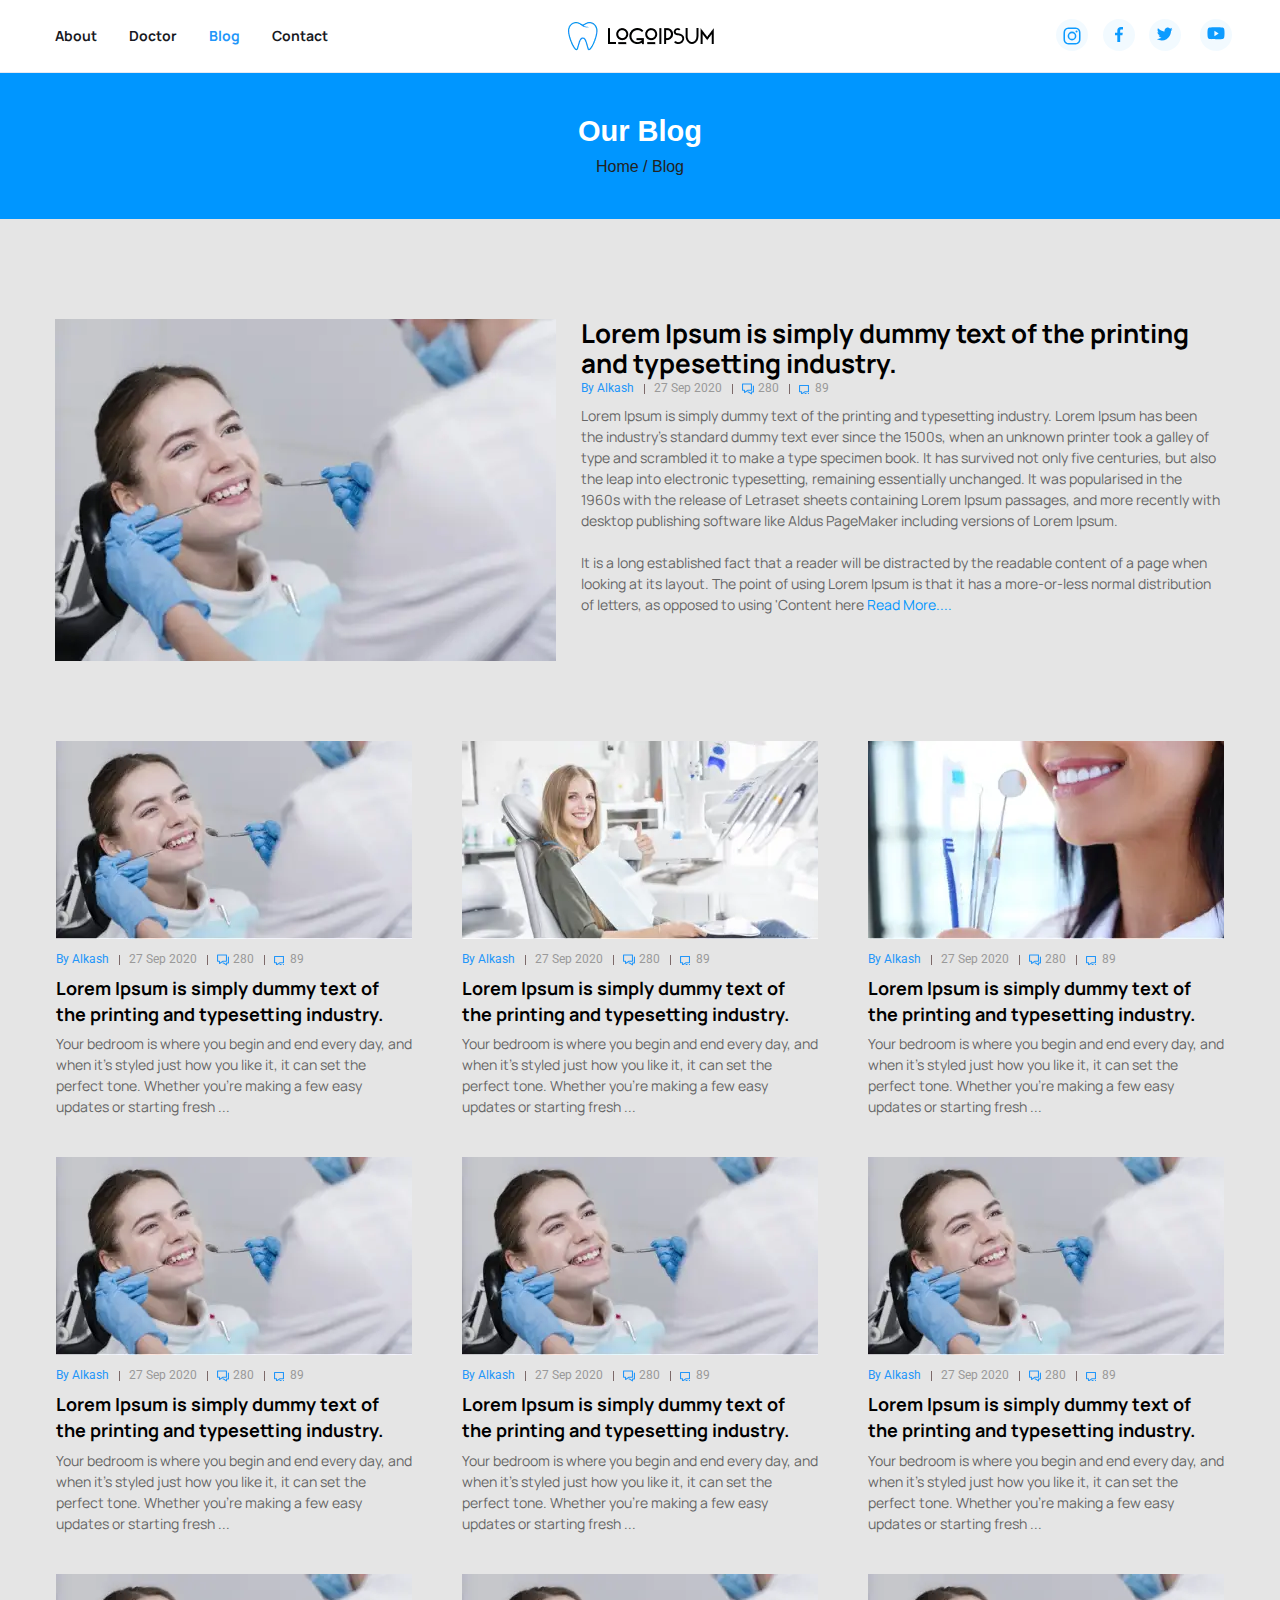
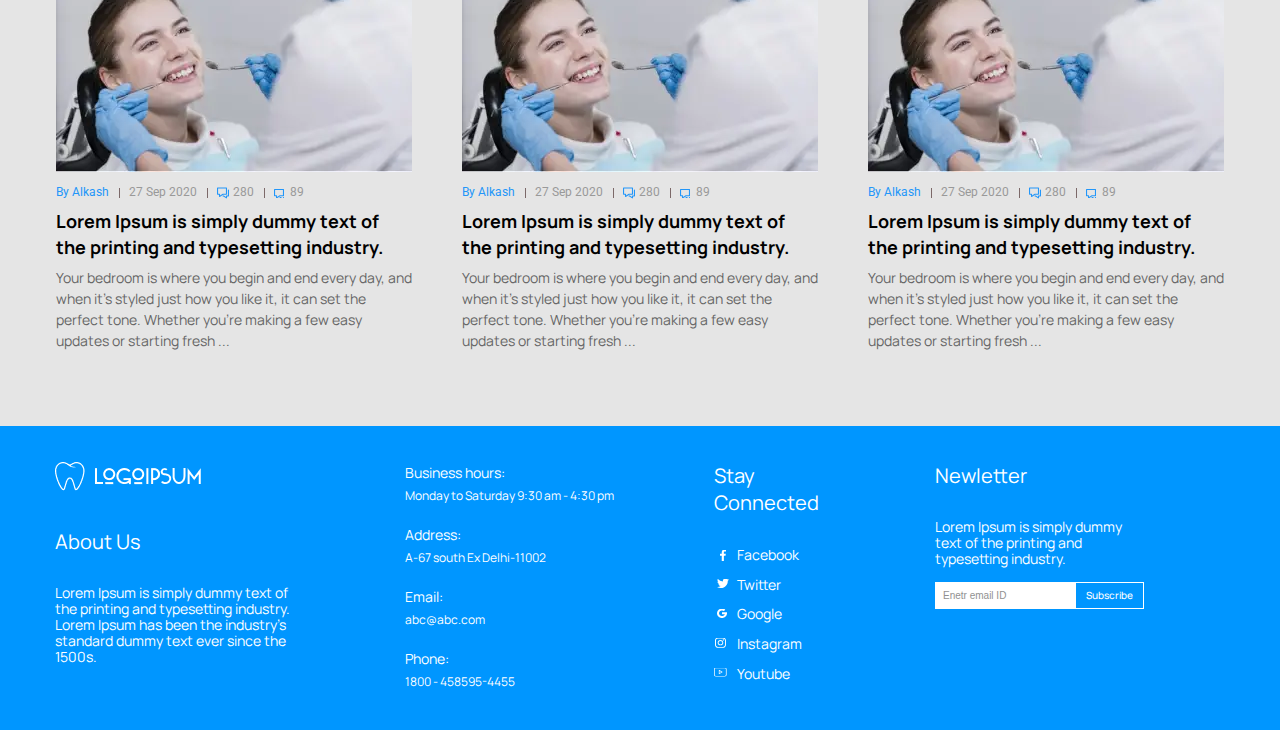
<file: blog.html>
<!DOCTYPE html><html lang="en"><head>  <title>Blog</title>  <meta charset="UTF-8" />  <meta name="viewport" content="width=device-width, initial-scale=1.0" />  <meta name="format-detection" content="telephone=no" />  <link href="https://fonts.googleapis.com/css2?family=Manrope:wght@400;600;700;800&family=Roboto:wght@400;500&display=swap" rel="stylesheet">  <link rel="shortcut icon" href="img/favicon.ico">  <link rel="stylesheet" href="css/style.min.css" />  <link rel="stylesheet" href="https://unpkg.com/swiper/swiper-bundle.min.css" /></head><body>  <div class="wrapper">    <header class="header">      <div class="header__content _container">        <div class="header__row">          <div class="menu__icon icon-menu">            <span></span>            <span></span>            <span></span>          </div>          <div class="header__space"></div>          <nav class="header__menu">            <ul class="header__list">              <li><a href="about.html" class="header__link">About</a></li>              <li><a href="doctor.html" class="header__link">Doctor</a></li>              <li><a href="blog.html" class="header__link _active">Blog</a></li>              <li><a href="contact.html" class="header__link">Contact</a></li>            </ul>            <ul class="header__social">              <li><a href="//instagram.com" class="header__sc-link" target="_blank"><picture><source srcset="img/header/inst.svg" type="image/webp"><img src="img/header/inst.svg" alt=""></picture></a></li>              <li><a href="//facebook.com" class="header__sc-link" target="_blank"><picture><source srcset="img/header/fb.svg" type="image/webp"><img src="img/header/fb.svg" alt=""></picture></a></li>              <li><a href="//twitter.com" class="header__sc-link" target="_blank"><picture><source srcset="img/header/twitter.svg" type="image/webp"><img src="img/header/twitter.svg" alt=""></picture></a></li>              <li><a href="//youtube.com" class="header__sc-link" target="_blank"><picture><source srcset="img/header/yt.svg" type="image/webp"><img src="img/header/yt.svg" alt=""></picture></a></li>            </ul>          </nav>          <a href="index.html" class="header__logo _active"><picture><source srcset="img/header/logo.webp" type="image/webp"><img src="img/header/logo.png" alt=""></picture></a>          <ul class="header__social header__social_d">            <li><a href="//instagram.com" class="header__sc-link" target="_blank"><picture><source srcset="img/header/inst.svg" type="image/webp"><img src="img/header/inst.svg" alt=""></picture></a></li>            <li><a href="//facebook.com" class="header__sc-link" target="_blank"><picture><source srcset="img/header/fb.svg" type="image/webp"><img src="img/header/fb.svg" alt=""></picture></a></li>            <li><a href="//twitter.com" class="header__sc-link" target="_blank"><picture><source srcset="img/header/twitter.svg" type="image/webp"><img src="img/header/twitter.svg" alt=""></picture></a></li>            <li><a href="//youtube.com" class="header__sc-link" target="_blank"><picture><source srcset="img/header/yt.svg" type="image/webp"><img src="img/header/yt.svg" alt=""></picture></a></li>          </ul>        </div>      </div>    </header>    <main class="page">      <section class="page-header">        <h2 class="page-header__title">Our Blog</h2>        <h3 class="page-header__sub-title">Home / Blog</h3>      </section>      <section class="lorem">        <div class="lorem__content _container">          <div class="lorem__row">            <div class="lorem__img"><picture><source srcset="img/page4/smile.webp" type="image/webp"><img src="img/page4/smile.jpg" alt=""></picture></div>            <div class="lorem__body">              <h2 class="lorem__title">Lorem Ipsum is simply dummy text of the printing and typesetting industry.</h2>              <div class="blog__item-row">                <div class="blog__by">By Alkash</div>                <div class="blog__date">27 Sep 2020</div>                <div class="blog__com">280</div>                <div class="blog__like">89</div>              </div>              <p class="lorem__text">Lorem Ipsum is simply dummy text of the printing and typesetting industry. Lorem Ipsum has been the industry's standard dummy text ever since the 1500s, when an unknown printer took a galley of type and scrambled it to make a type specimen book. It has survived not only five centuries, but also the leap into electronic typesetting, remaining essentially unchanged. It was popularised in the 1960s with the release of Letraset sheets containing Lorem Ipsum passages, and more recently with desktop publishing software like Aldus PageMaker including versions of Lorem Ipsum.<br>                <br>                It is a long established fact that a reader will be distracted by the readable content of a page when looking at its layout. The point of using Lorem Ipsum is that it has a more-or-less normal distribution of letters, as opposed to using 'Content here <span>Read More....</span>              </p>            </div>          </div>        </div>      </section>      <section class="blog">        <div class="blog__content _container">          <div class="blog__row">            <div class="blog__item">              <div class="blog__img"><picture><source srcset="img/page1/blog/01.webp" type="image/webp"><img src="img/page1/blog/01.jpg" alt="" /></picture></div>              <div class="blog__item-row">                <div class="blog__by">By Alkash</div>                <div class="blog__date">27 Sep 2020</div>                <div class="blog__com">280</div>                <div class="blog__like">89</div>              </div>              <h2 class="blog__item-title">Lorem Ipsum is simply dummy text of the printing and typesetting industry.</h2>              <p class="blog__text">Your bedroom is where you begin and end every day, and when it’s styled just how you like it, it can set the perfect tone. Whether you’re making a few easy updates or starting fresh ...</p>            </div>            <div class="blog__item">              <div class="blog__img"><picture><source srcset="img/page1/blog/02.webp" type="image/webp"><img src="img/page1/blog/02.jpg" alt="" /></picture></div>              <div class="blog__item-row">                <div class="blog__by">By Alkash</div>                <div class="blog__date">27 Sep 2020</div>                <div class="blog__com">280</div>                <div class="blog__like">89</div>              </div>              <h2 class="blog__item-title">Lorem Ipsum is simply dummy text of the printing and typesetting industry.</h2>              <p class="blog__text">Your bedroom is where you begin and end every day, and when it’s styled just how you like it, it can set the perfect tone. Whether you’re making a few easy updates or starting fresh ...</p>            </div>            <div class="blog__item">              <div class="blog__img"><picture><source srcset="img/page1/blog/03.webp" type="image/webp"><img src="img/page1/blog/03.jpg" alt="" /></picture></div>              <div class="blog__item-row">                <div class="blog__by">By Alkash</div>                <div class="blog__date">27 Sep 2020</div>                <div class="blog__com">280</div>                <div class="blog__like">89</div>              </div>              <h2 class="blog__item-title">Lorem Ipsum is simply dummy text of the printing and typesetting industry.</h2>              <p class="blog__text">Your bedroom is where you begin and end every day, and when it’s styled just how you like it, it can set the perfect tone. Whether you’re making a few easy updates or starting fresh ...</p>            </div>            <div class="blog__item">              <div class="blog__img"><picture><source srcset="img/page1/blog/01.webp" type="image/webp"><img src="img/page1/blog/01.jpg" alt="" /></picture></div>              <div class="blog__item-row">                <div class="blog__by">By Alkash</div>                <div class="blog__date">27 Sep 2020</div>                <div class="blog__com">280</div>                <div class="blog__like">89</div>              </div>              <h2 class="blog__item-title">Lorem Ipsum is simply dummy text of the printing and typesetting industry.</h2>              <p class="blog__text">Your bedroom is where you begin and end every day, and when it’s styled just how you like it, it can set the perfect tone. Whether you’re making a few easy updates or starting fresh ...</p>            </div>            <div class="blog__item">              <div class="blog__img"><picture><source srcset="img/page1/blog/01.webp" type="image/webp"><img src="img/page1/blog/01.jpg" alt="" /></picture></div>              <div class="blog__item-row">                <div class="blog__by">By Alkash</div>                <div class="blog__date">27 Sep 2020</div>                <div class="blog__com">280</div>                <div class="blog__like">89</div>              </div>              <h2 class="blog__item-title">Lorem Ipsum is simply dummy text of the printing and typesetting industry.</h2>              <p class="blog__text">Your bedroom is where you begin and end every day, and when it’s styled just how you like it, it can set the perfect tone. Whether you’re making a few easy updates or starting fresh ...</p>            </div>            <div class="blog__item">              <div class="blog__img"><picture><source srcset="img/page1/blog/01.webp" type="image/webp"><img src="img/page1/blog/01.jpg" alt="" /></picture></div>              <div class="blog__item-row">                <div class="blog__by">By Alkash</div>                <div class="blog__date">27 Sep 2020</div>                <div class="blog__com">280</div>                <div class="blog__like">89</div>              </div>              <h2 class="blog__item-title">Lorem Ipsum is simply dummy text of the printing and typesetting industry.</h2>              <p class="blog__text">Your bedroom is where you begin and end every day, and when it’s styled just how you like it, it can set the perfect tone. Whether you’re making a few easy updates or starting fresh ...</p>            </div>            <div class="blog__item">              <div class="blog__img"><picture><source srcset="img/page1/blog/01.webp" type="image/webp"><img src="img/page1/blog/01.jpg" alt="" /></picture></div>              <div class="blog__item-row">                <div class="blog__by">By Alkash</div>                <div class="blog__date">27 Sep 2020</div>                <div class="blog__com">280</div>                <div class="blog__like">89</div>              </div>              <h2 class="blog__item-title">Lorem Ipsum is simply dummy text of the printing and typesetting industry.</h2>              <p class="blog__text">Your bedroom is where you begin and end every day, and when it’s styled just how you like it, it can set the perfect tone. Whether you’re making a few easy updates or starting fresh ...</p>            </div>            <div class="blog__item">              <div class="blog__img"><picture><source srcset="img/page1/blog/01.webp" type="image/webp"><img src="img/page1/blog/01.jpg" alt="" /></picture></div>              <div class="blog__item-row">                <div class="blog__by">By Alkash</div>                <div class="blog__date">27 Sep 2020</div>                <div class="blog__com">280</div>                <div class="blog__like">89</div>              </div>              <h2 class="blog__item-title">Lorem Ipsum is simply dummy text of the printing and typesetting industry.</h2>              <p class="blog__text">Your bedroom is where you begin and end every day, and when it’s styled just how you like it, it can set the perfect tone. Whether you’re making a few easy updates or starting fresh ...</p>            </div>            <div class="blog__item">              <div class="blog__img"><picture><source srcset="img/page1/blog/01.webp" type="image/webp"><img src="img/page1/blog/01.jpg" alt="" /></picture></div>              <div class="blog__item-row">                <div class="blog__by">By Alkash</div>                <div class="blog__date">27 Sep 2020</div>                <div class="blog__com">280</div>                <div class="blog__like">89</div>              </div>              <h2 class="blog__item-title">Lorem Ipsum is simply dummy text of the printing and typesetting industry.</h2>              <p class="blog__text">Your bedroom is where you begin and end every day, and when it’s styled just how you like it, it can set the perfect tone. Whether you’re making a few easy updates or starting fresh ...</p>            </div>          </div>        </div>      </section>    </main>    <footer class="footer">  <div class="footer__content _container">    <div class="footer__row">      <div class="footer__item">        <div class="footer__logo"><picture><source srcset="img/page1/footer/logo.webp" type="image/webp"><img src="img/page1/footer/logo.png" alt=""></picture></div>        <h3 class="footer__title">About Us</h3>        <p class="footer__text">Lorem Ipsum is simply dummy text of the printing and typesetting industry. Lorem Ipsum has been the industry's standard dummy text ever since the 1500s.</p>      </div>      <div class="footer__item">        <ul class="footer__list">          <li class="footer__l-item">            <div class="footer__connect">Business hours:</div>            <div class="footer__contact">Monday to Saturday 9:30 am - 4:30 pm</div>          </li>          <li class="footer__l-item">            <div class="footer__connect">Address:</div>            <div class="footer__contact">A-67 south Ex Delhi-11002</div>          </li>          <li class="footer__l-item">            <div class="footer__connect">Email:</div>            <div class="footer__contact">abc@abc.com</div>          </li>          <li class="footer__l-item">            <div class="footer__connect">Phone:</div>            <div class="footer__contact">1800 - 458595-4455</div>          </li>        </ul>      </div>      <div class="footer__item">        <h3 class="footer__title">Stay Connected</h3>        <ul class="footer__social">          <li><a href="#" class="footer__link footer__link_facebook">Facebook</a></li>          <li><a href="#" class="footer__link footer__link_twitter">Twitter</a></li>          <li><a href="#" class="footer__link footer__link_google">Google</a></li>          <li><a href="#" class="footer__link footer__link_instagram">Instagram</a></li>          <li><a href="#" class="footer__link footer__link_youtube">Youtube</a></li>        </ul>      </div>      <div class="footer__item">        <h3 class="footer__title">Newletter</h3>        <p class="footer__text footer__text_f">Lorem Ipsum is simply dummy text of the printing and typesetting industry.</p>        <form class="footer__form">          <input class="footer__input" type="email" placeholder="Enetr email ID">          <button class="footer__btn">Subscribe</button>        </form>      </div>    </div>  </div></footer>  </div>   <script src="https://unpkg.com/swiper/swiper-bundle.min.js"></script><script src="js/script.min.js"></script></body></html>
</file>
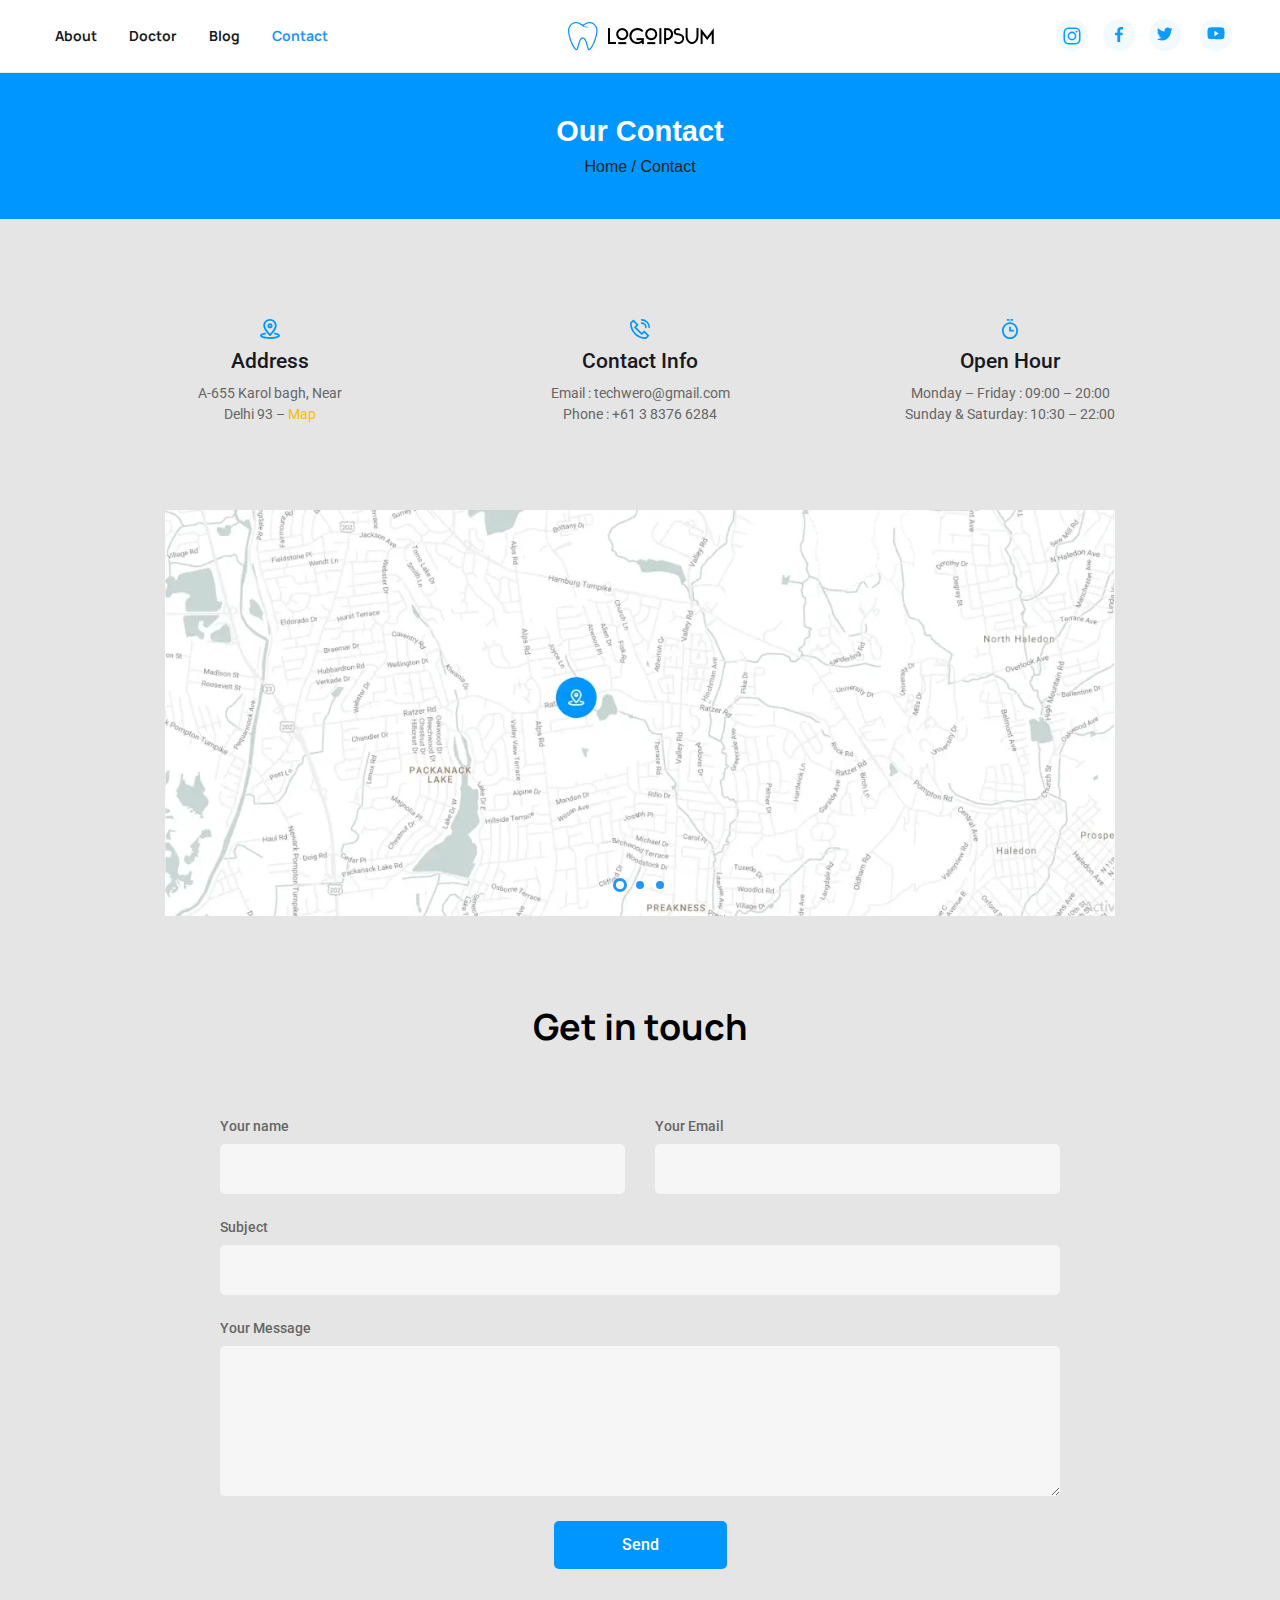
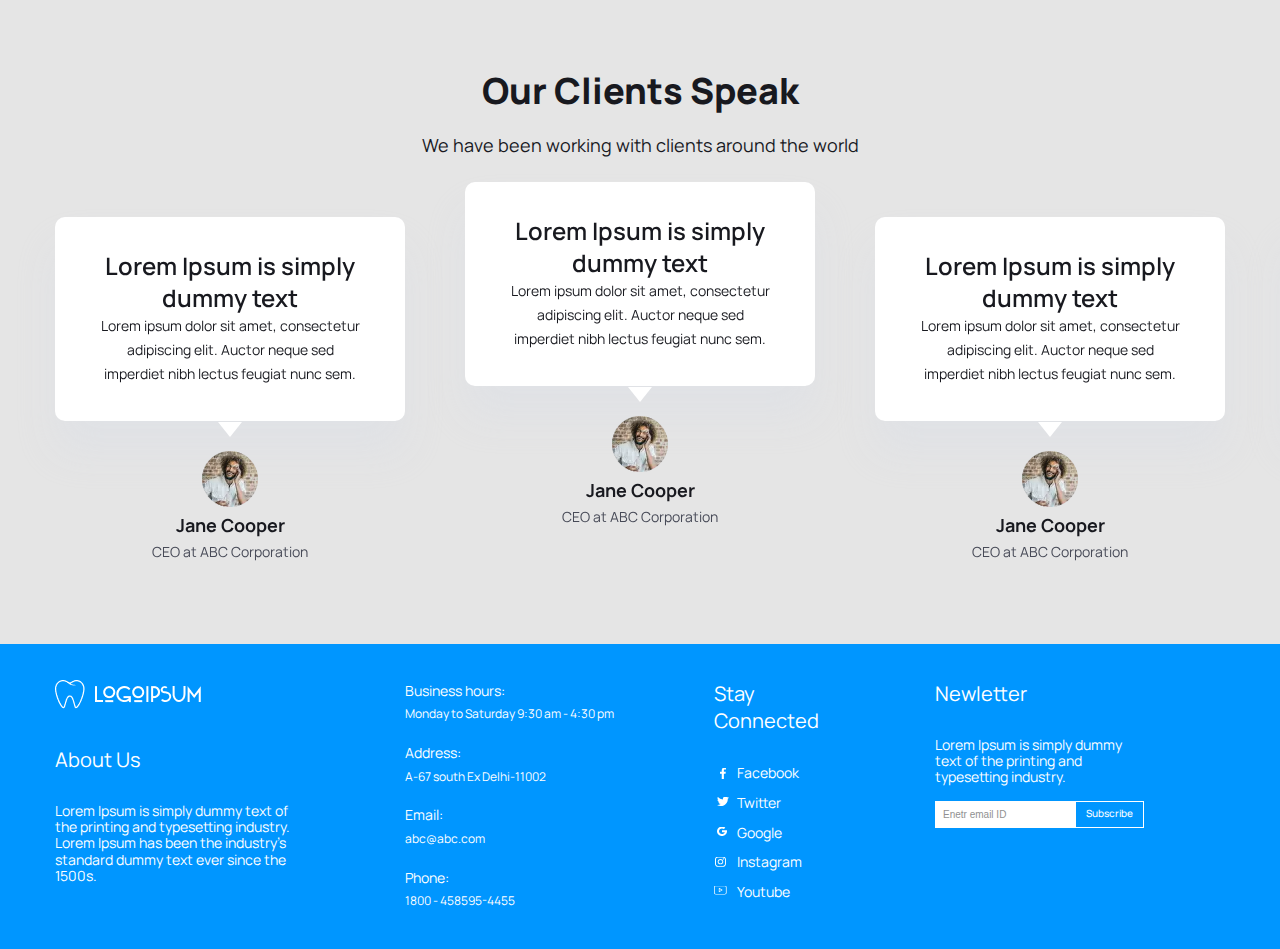
<file: contact.html>
<!DOCTYPE html><html lang="en"><head>  <title>Contact</title>  <meta charset="UTF-8" />  <meta name="viewport" content="width=device-width, initial-scale=1.0" />  <meta name="format-detection" content="telephone=no" />  <link href="https://fonts.googleapis.com/css2?family=Manrope:wght@400;600;700;800&family=Roboto:wght@400;500&display=swap" rel="stylesheet">  <link rel="shortcut icon" href="img/favicon.ico">  <link rel="stylesheet" href="css/style.min.css" />  <link rel="stylesheet" href="https://unpkg.com/swiper/swiper-bundle.min.css" /></head><body>  <div class="wrapper">    <header class="header">      <div class="header__content _container">        <div class="header__row">          <div class="menu__icon icon-menu">            <span></span>            <span></span>            <span></span>          </div>          <div class="header__space"></div>          <nav class="header__menu">            <ul class="header__list">              <li><a href="about.html" class="header__link">About</a></li>              <li><a href="doctor.html" class="header__link">Doctor</a></li>              <li><a href="blog.html" class="header__link">Blog</a></li>              <li><a href="contact.html" class="header__link _active">Contact</a></li>            </ul>            <ul class="header__social">              <li><a href="//instagram.com" class="header__sc-link" target="_blank"><picture><source srcset="img/header/inst.svg" type="image/webp"><img src="img/header/inst.svg" alt=""></picture></a></li>              <li><a href="//facebook.com" class="header__sc-link" target="_blank"><picture><source srcset="img/header/fb.svg" type="image/webp"><img src="img/header/fb.svg" alt=""></picture></a></li>              <li><a href="//twitter.com" class="header__sc-link" target="_blank"><picture><source srcset="img/header/twitter.svg" type="image/webp"><img src="img/header/twitter.svg" alt=""></picture></a></li>              <li><a href="//youtube.com" class="header__sc-link" target="_blank"><picture><source srcset="img/header/yt.svg" type="image/webp"><img src="img/header/yt.svg" alt=""></picture></a></li>            </ul>          </nav>          <a href="index.html" class="header__logo _active"><picture><source srcset="img/header/logo.webp" type="image/webp"><img src="img/header/logo.png" alt=""></picture></a>          <ul class="header__social header__social_d">            <li><a href="//instagram.com" class="header__sc-link" target="_blank"><picture><source srcset="img/header/inst.svg" type="image/webp"><img src="img/header/inst.svg" alt=""></picture></a></li>            <li><a href="//facebook.com" class="header__sc-link" target="_blank"><picture><source srcset="img/header/fb.svg" type="image/webp"><img src="img/header/fb.svg" alt=""></picture></a></li>            <li><a href="//twitter.com" class="header__sc-link" target="_blank"><picture><source srcset="img/header/twitter.svg" type="image/webp"><img src="img/header/twitter.svg" alt=""></picture></a></li>            <li><a href="//youtube.com" class="header__sc-link" target="_blank"><picture><source srcset="img/header/yt.svg" type="image/webp"><img src="img/header/yt.svg" alt=""></picture></a></li>          </ul>        </div>      </div>    </header>    <main class="page">      <section class="page-header">        <h2 class="page-header__title">Our Contact</h2>        <h3 class="page-header__sub-title">Home / Contact</h3>      </section>      <section class="contact">        <div class="contact__content _container">          <div class="contact__row">            <div class="contact__item">              <div class="contact__img"><picture><source srcset="img/page5/contact/location.svg" type="image/webp"><img src="img/page5/contact/location.svg" alt=""></picture></div>              <h2 class="contact__title">Address</h2>              <p class="contact__text">A-655 Karol bagh, Near<br> Delhi 93 – <span>Map</span></p>              </p>            </div>            <div class="contact__item">              <div class="contact__img"><picture><source srcset="img/page5/contact/phone.svg" type="image/webp"><img src="img/page5/contact/phone.svg" alt=""></picture></div>              <h2 class="contact__title">Contact Info</h2>              <p class="contact__text">Email : techwero@gmail.com<br> Phone : +61 3 8376 6284</p>              </p>            </div>            <div class="contact__item">              <div class="contact__img"><picture><source srcset="img/page5/contact/watch.svg" type="image/webp"><img src="img/page5/contact/watch.svg" alt=""></picture></div>              <h2 class="contact__title">Open Hour</h2>              <p class="contact__text">Monday – Friday : 09:00 – 20:00<br> Sunday & Saturday: 10:30 – 22:00</p>              </p>            </div>          </div>          <div class="contact__map"><picture><source srcset="img/page5/contact/map.webp" type="image/webp"><img src="img/page5/contact/map.jpg" alt=""></picture></div>      </section>      <section class="touch">        <div class="touch__content _container">          <h2 class="touch__title">Get in touch</h2>          <div class="touch__form">            <div class="touch__row">              <div class="touch__line">                <label class="touch__label" for="name">Your name</label>                <input class="touch__name" type="text" id="name">              </div>              <div class="touch__line">                <label class="touch__label" for="email">Your Email</label>                <input class="touch__email" type="email" id="email">              </div>            </div>            <label class="touch__label" for="subject">Subject</label>            <input class="touch__subject" type="text" id="subject">            <label class="touch__label" for="message">Your Message</label>            <textarea class="touch__message" name="message" id="message"></textarea>            <button class="touch__btn" type="submit">Send</button>          </div>        </div>      </section>      <section class="clients">        <div class="clients__content _container">          <h2 class="clients__title">Our Clients Speak</h2>          <h4 class="clients__sub-title">We have been working with clients around the world</h4>          <div class="clients__slider swp">            <div class="swp__container swiper-container">              <div class="swp__wrapper swiper-wrapper">                <div class="swp__slide swiper-slide">                  <div class="swp__card-body">                    <h2 class="swp__title">Lorem Ipsum is simply dummy text</h2>                    <p class="swp__text">Lorem ipsum dolor sit amet, consectetur adipiscing elit. Auctor neque sed imperdiet nibh lectus feugiat nunc sem.</p>                  </div>                  <div class="swp__img"><picture><source srcset="img/page1/slider/men.webp" type="image/webp"><img src="img/page1/slider/men.png" alt="" /></picture></div>                  <div class="swp__name">Jane Cooper</div>                  <p class="swp__about">CEO at ABC Corporation</p>                </div>                <div class="swp__slide swiper-slide">                  <div class="swp__card-body">                    <h2 class="swp__title">Lorem Ipsum is simply dummy text</h2>                    <p class="swp__text">Lorem ipsum dolor sit amet, consectetur adipiscing elit. Auctor neque sed imperdiet nibh lectus feugiat nunc sem.</p>                  </div>                  <div class="swp__img"><picture><source srcset="img/page1/slider/men.webp" type="image/webp"><img src="img/page1/slider/men.png" alt="" /></picture></div>                  <div class="swp__name">Jane Cooper</div>                  <p class="swp__about">CEO at ABC Corporation</p>                </div>                <div class="swp__slide swiper-slide">                  <div class="swp__card-body">                    <h2 class="swp__title">Lorem Ipsum is simply dummy text</h2>                    <p class="swp__text">Lorem ipsum dolor sit amet, consectetur adipiscing elit. Auctor neque sed imperdiet nibh lectus feugiat nunc sem.</p>                  </div>                  <div class="swp__img"><picture><source srcset="img/page1/slider/men.webp" type="image/webp"><img src="img/page1/slider/men.png" alt="" /></picture></div>                  <div class="swp__name">Jane Cooper</div>                  <p class="swp__about">CEO at ABC Corporation</p>                </div>                <div class="swp__slide swiper-slide">                  <div class="swp__card-body">                    <h2 class="swp__title">Lorem Ipsum is simply dummy text</h2>                    <p class="swp__text">Lorem ipsum dolor sit amet, consectetur adipiscing elit. Auctor neque sed imperdiet nibh lectus feugiat nunc sem.</p>                  </div>                  <div class="swp__img"><picture><source srcset="img/page1/slider/men.webp" type="image/webp"><img src="img/page1/slider/men.png" alt="" /></picture></div>                  <div class="swp__name">Jane Cooper</div>                  <p class="swp__about">CEO at ABC Corporation</p>                </div>                <div class="swp__slide swiper-slide">                  <div class="swp__card-body">                    <h2 class="swp__title">Lorem Ipsum is simply dummy text</h2>                    <p class="swp__text">Lorem ipsum dolor sit amet, consectetur adipiscing elit. Auctor neque sed imperdiet nibh lectus feugiat nunc sem.</p>                  </div>                  <div class="swp__img"><picture><source srcset="img/page1/slider/men.webp" type="image/webp"><img src="img/page1/slider/men.png" alt="" /></picture></div>                  <div class="swp__name">Jane Cooper</div>                  <p class="swp__about">CEO at ABC Corporation</p>                </div>                <div class="swp__slide swiper-slide">                  <div class="swp__card-body">                    <h2 class="swp__title">Lorem Ipsum is simply dummy text</h2>                    <p class="swp__text">Lorem ipsum dolor sit amet, consectetur adipiscing elit. Auctor neque sed imperdiet nibh lectus feugiat nunc sem.</p>                  </div>                  <div class="swp__img"><picture><source srcset="img/page1/slider/men.webp" type="image/webp"><img src="img/page1/slider/men.png" alt="" /></picture></div>                  <div class="swp__name">Jane Cooper</div>                  <p class="swp__about">CEO at ABC Corporation</p>                </div>                <div class="swp__slide swiper-slide">                  <div class="swp__card-body">                    <h2 class="swp__title">Lorem Ipsum is simply dummy text</h2>                    <p class="swp__text">Lorem ipsum dolor sit amet, consectetur adipiscing elit. Auctor neque sed imperdiet nibh lectus feugiat nunc sem.</p>                  </div>                  <div class="swp__img"><picture><source srcset="img/page1/slider/men.webp" type="image/webp"><img src="img/page1/slider/men.png" alt="" /></picture></div>                  <div class="swp__name">Jane Cooper</div>                  <p class="swp__about">CEO at ABC Corporation</p>                </div>                <div class="swp__slide swiper-slide">                  <div class="swp__card-body">                    <h2 class="swp__title">Lorem Ipsum is simply dummy text</h2>                    <p class="swp__text">Lorem ipsum dolor sit amet, consectetur adipiscing elit. Auctor neque sed imperdiet nibh lectus feugiat nunc sem.</p>                  </div>                  <div class="swp__img"><picture><source srcset="img/page1/slider/men.webp" type="image/webp"><img src="img/page1/slider/men.png" alt="" /></picture></div>                  <div class="swp__name">Jane Cooper</div>                  <p class="swp__about">CEO at ABC Corporation</p>                </div>                <div class="swp__slide swiper-slide">                  <div class="swp__card-body">                    <h2 class="swp__title">Lorem Ipsum is simply dummy text</h2>                    <p class="swp__text">Lorem ipsum dolor sit amet, consectetur adipiscing elit. Auctor neque sed imperdiet nibh lectus feugiat nunc sem.</p>                  </div>                  <div class="swp__img"><picture><source srcset="img/page1/slider/men.webp" type="image/webp"><img src="img/page1/slider/men.png" alt="" /></picture></div>                  <div class="swp__name">Jane Cooper</div>                  <p class="swp__about">CEO at ABC Corporation</p>                </div>              </div>              <div class="swiper-pagination"></div>            </div>          </div>        </div>      </section>    </main>    <footer class="footer">  <div class="footer__content _container">    <div class="footer__row">      <div class="footer__item">        <div class="footer__logo"><picture><source srcset="img/page1/footer/logo.webp" type="image/webp"><img src="img/page1/footer/logo.png" alt=""></picture></div>        <h3 class="footer__title">About Us</h3>        <p class="footer__text">Lorem Ipsum is simply dummy text of the printing and typesetting industry. Lorem Ipsum has been the industry's standard dummy text ever since the 1500s.</p>      </div>      <div class="footer__item">        <ul class="footer__list">          <li class="footer__l-item">            <div class="footer__connect">Business hours:</div>            <div class="footer__contact">Monday to Saturday 9:30 am - 4:30 pm</div>          </li>          <li class="footer__l-item">            <div class="footer__connect">Address:</div>            <div class="footer__contact">A-67 south Ex Delhi-11002</div>          </li>          <li class="footer__l-item">            <div class="footer__connect">Email:</div>            <div class="footer__contact">abc@abc.com</div>          </li>          <li class="footer__l-item">            <div class="footer__connect">Phone:</div>            <div class="footer__contact">1800 - 458595-4455</div>          </li>        </ul>      </div>      <div class="footer__item">        <h3 class="footer__title">Stay Connected</h3>        <ul class="footer__social">          <li><a href="#" class="footer__link footer__link_facebook">Facebook</a></li>          <li><a href="#" class="footer__link footer__link_twitter">Twitter</a></li>          <li><a href="#" class="footer__link footer__link_google">Google</a></li>          <li><a href="#" class="footer__link footer__link_instagram">Instagram</a></li>          <li><a href="#" class="footer__link footer__link_youtube">Youtube</a></li>        </ul>      </div>      <div class="footer__item">        <h3 class="footer__title">Newletter</h3>        <p class="footer__text footer__text_f">Lorem Ipsum is simply dummy text of the printing and typesetting industry.</p>        <form class="footer__form">          <input class="footer__input" type="email" placeholder="Enetr email ID">          <button class="footer__btn">Subscribe</button>        </form>      </div>    </div>  </div></footer>  </div>   <script src="https://unpkg.com/swiper/swiper-bundle.min.js"></script><script src="js/script.min.js"></script></body></html>
</file>
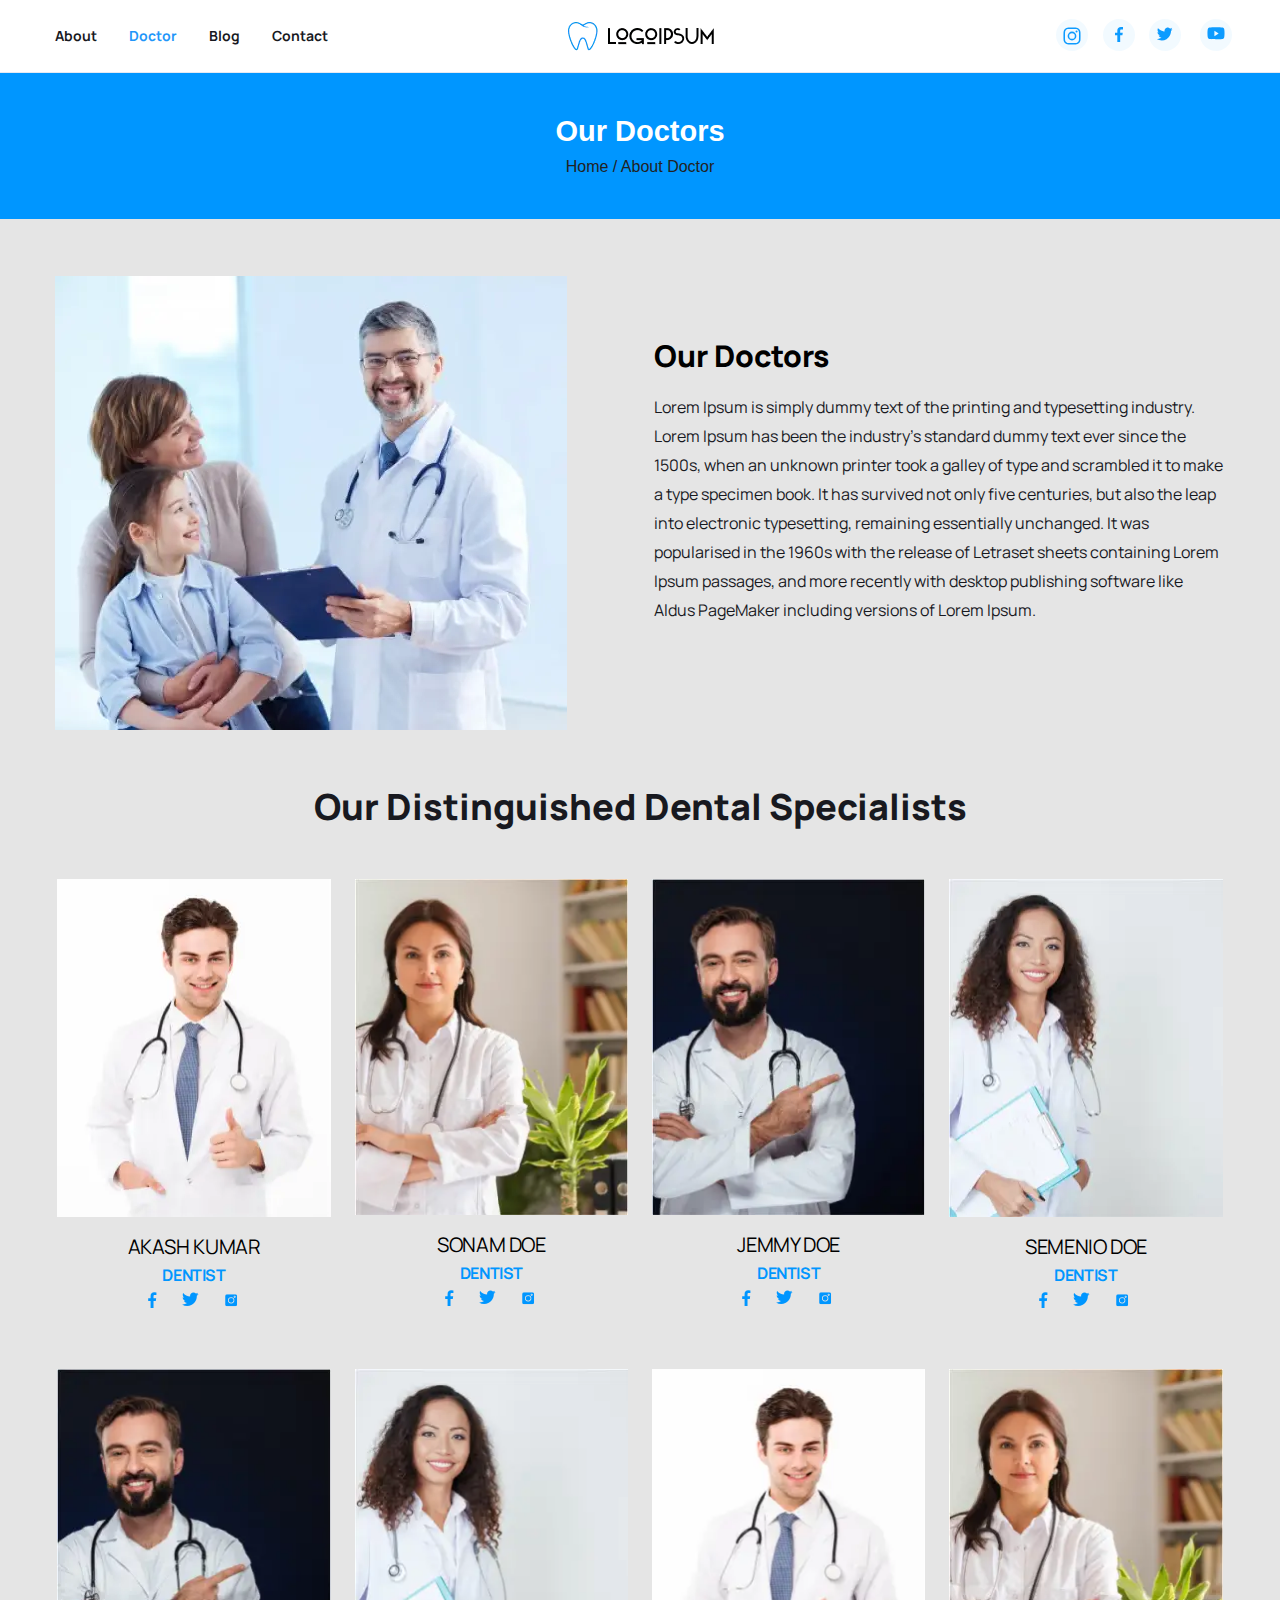
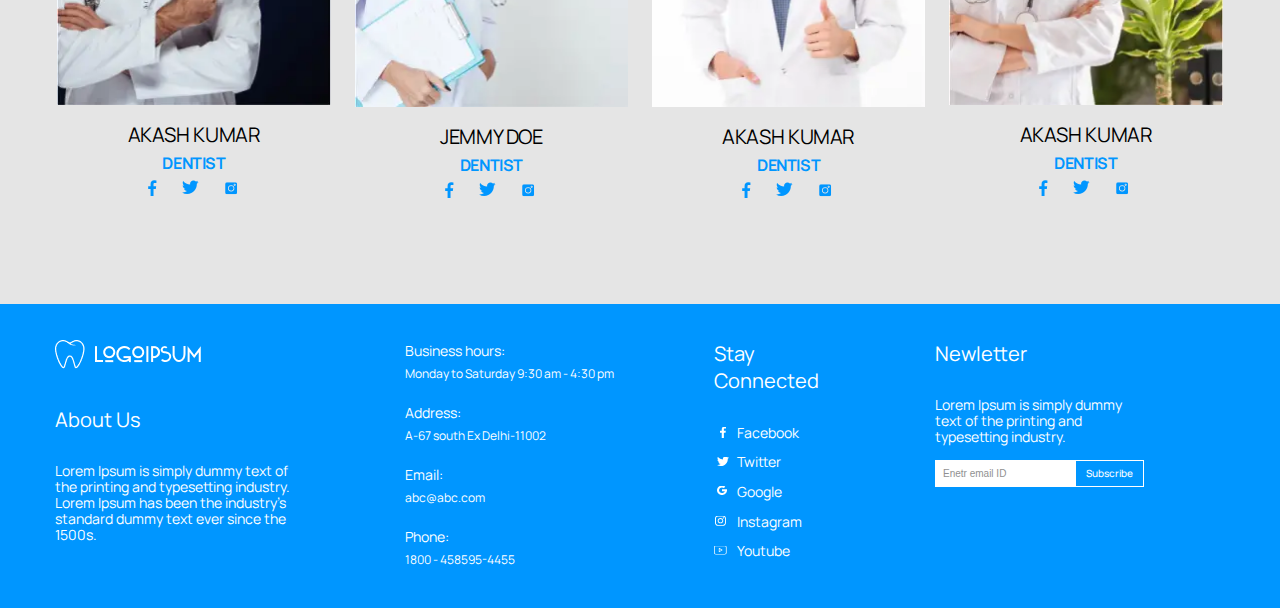
<file: doctor.html>
<!DOCTYPE html><html lang="en"><head>  <title>Doctor</title>  <meta charset="UTF-8" />  <meta name="viewport" content="width=device-width, initial-scale=1.0" />  <meta name="format-detection" content="telephone=no" />  <link href="https://fonts.googleapis.com/css2?family=Manrope:wght@400;600;700;800&family=Roboto:wght@400;500&display=swap" rel="stylesheet">  <link rel="shortcut icon" href="img/favicon.ico">  <link rel="stylesheet" href="css/style.min.css" />  <link rel="stylesheet" href="https://unpkg.com/swiper/swiper-bundle.min.css" /></head><body>  <div class="wrapper">    <header class="header">      <div class="header__content _container">        <div class="header__row">          <div class="menu__icon icon-menu">            <span></span>            <span></span>            <span></span>          </div>          <div class="header__space"></div>          <nav class="header__menu">            <ul class="header__list">              <li><a href="about.html" class="header__link">About</a></li>              <li><a href="doctor.html" class="header__link _active">Doctor</a></li>              <li><a href="blog.html" class="header__link">Blog</a></li>              <li><a href="contact.html" class="header__link">Contact</a></li>            </ul>            <ul class="header__social">              <li><a href="//instagram.com" class="header__sc-link" target="_blank"><picture><source srcset="img/header/inst.svg" type="image/webp"><img src="img/header/inst.svg" alt=""></picture></a></li>              <li><a href="//facebook.com" class="header__sc-link" target="_blank"><picture><source srcset="img/header/fb.svg" type="image/webp"><img src="img/header/fb.svg" alt=""></picture></a></li>              <li><a href="//twitter.com" class="header__sc-link" target="_blank"><picture><source srcset="img/header/twitter.svg" type="image/webp"><img src="img/header/twitter.svg" alt=""></picture></a></li>              <li><a href="//youtube.com" class="header__sc-link" target="_blank"><picture><source srcset="img/header/yt.svg" type="image/webp"><img src="img/header/yt.svg" alt=""></picture></a></li>            </ul>          </nav>          <a href="index.html" class="header__logo _active"><picture><source srcset="img/header/logo.webp" type="image/webp"><img src="img/header/logo.png" alt=""></picture></a>          <ul class="header__social header__social_d">            <li><a href="//instagram.com" class="header__sc-link" target="_blank"><picture><source srcset="img/header/inst.svg" type="image/webp"><img src="img/header/inst.svg" alt=""></picture></a></li>            <li><a href="//facebook.com" class="header__sc-link" target="_blank"><picture><source srcset="img/header/fb.svg" type="image/webp"><img src="img/header/fb.svg" alt=""></picture></a></li>            <li><a href="//twitter.com" class="header__sc-link" target="_blank"><picture><source srcset="img/header/twitter.svg" type="image/webp"><img src="img/header/twitter.svg" alt=""></picture></a></li>            <li><a href="//youtube.com" class="header__sc-link" target="_blank"><picture><source srcset="img/header/yt.svg" type="image/webp"><img src="img/header/yt.svg" alt=""></picture></a></li>          </ul>        </div>      </div>    </header>    <main class="page">      <section class="page-header">        <h2 class="page-header__title">Our Doctors</h2>        <h3 class="page-header__sub-title">Home / About Doctor</h3>      </section>      <section class="doctors">        <div class="doctors__content _container">          <div class="doctors__img"><picture><source srcset="img/page3/smile.webp" type="image/webp"><img src="img/page3/smile.jpg" alt=""></picture></div>          <div class="doctors__body">            <h2 class="doctors__title">Our Doctors</h2>            <p class="doctors__text">Lorem Ipsum is simply dummy text of the printing and typesetting industry. Lorem Ipsum has been the industry's standard dummy text ever since the 1500s, when an unknown printer took a galley of type and scrambled it to make a type specimen book. It has survived not only five centuries, but also the leap into electronic typesetting, remaining essentially unchanged. It was popularised in the 1960s with the release of Letraset sheets containing Lorem Ipsum passages, and more recently with desktop publishing software like Aldus PageMaker including versions of Lorem Ipsum.</p>          </div>        </div>      </section>      <section class="people">        <div class="people__content _container">          <h2 class="people__title">Our Distinguished Dental Specialists</h2>          <div class="people__row">            <div class="people__item">              <div class="people__img"><picture><source srcset="img/page1/people/01.webp" type="image/webp"><img src="img/page1/people/01.jpg" alt=""></picture></div>              <div class="people__name">Akash kumar</div>              <div class="people__spc">dentist</div>              <div class="people__social">                <a href="#" class="people__link"><picture><source srcset="img/page1/people/fb.svg" type="image/webp"><img src="img/page1/people/fb.svg" alt=""></picture></a>                <a href="#" class="people__link"><picture><source srcset="img/page1/people/twitter.svg" type="image/webp"><img src="img/page1/people/twitter.svg" alt=""></picture></a>                <a href="#" class="people__link"><picture><source srcset="img/page1/people/inst.svg" type="image/webp"><img src="img/page1/people/inst.svg" alt=""></picture></a>              </div>            </div>            <div class="people__item">              <div class="people__img"><picture><source srcset="img/page1/people/02.webp" type="image/webp"><img src="img/page1/people/02.jpg" alt=""></picture></div>              <div class="people__name">Sonam doe</div>              <div class="people__spc">dentist</div>              <div class="people__social">                <a href="#" class="people__link"><picture><source srcset="img/page1/people/fb.svg" type="image/webp"><img src="img/page1/people/fb.svg" alt=""></picture></a>                <a href="#" class="people__link"><picture><source srcset="img/page1/people/twitter.svg" type="image/webp"><img src="img/page1/people/twitter.svg" alt=""></picture></a>                <a href="#" class="people__link"><picture><source srcset="img/page1/people/inst.svg" type="image/webp"><img src="img/page1/people/inst.svg" alt=""></picture></a>              </div>            </div>            <div class="people__item">              <div class="people__img"><picture><source srcset="img/page1/people/03.webp" type="image/webp"><img src="img/page1/people/03.jpg" alt=""></picture></div>              <div class="people__name">Jemmy doe</div>              <div class="people__spc">dentist</div>              <div class="people__social">                <a href="#" class="people__link"><picture><source srcset="img/page1/people/fb.svg" type="image/webp"><img src="img/page1/people/fb.svg" alt=""></picture></a>                <a href="#" class="people__link"><picture><source srcset="img/page1/people/twitter.svg" type="image/webp"><img src="img/page1/people/twitter.svg" alt=""></picture></a>                <a href="#" class="people__link"><picture><source srcset="img/page1/people/inst.svg" type="image/webp"><img src="img/page1/people/inst.svg" alt=""></picture></a>              </div>            </div>            <div class="people__item">              <div class="people__img"><picture><source srcset="img/page1/people/04.webp" type="image/webp"><img src="img/page1/people/04.jpg" alt=""></picture></div>              <div class="people__name">Semenio doe</div>              <div class="people__spc">dentist</div>              <div class="people__social">                <a href="#" class="people__link"><picture><source srcset="img/page1/people/fb.svg" type="image/webp"><img src="img/page1/people/fb.svg" alt=""></picture></a>                <a href="#" class="people__link"><picture><source srcset="img/page1/people/twitter.svg" type="image/webp"><img src="img/page1/people/twitter.svg" alt=""></picture></a>                <a href="#" class="people__link"><picture><source srcset="img/page1/people/inst.svg" type="image/webp"><img src="img/page1/people/inst.svg" alt=""></picture></a>              </div>            </div>            <div class="people__item">              <div class="people__img"><picture><source srcset="img/page1/people/03.webp" type="image/webp"><img src="img/page1/people/03.jpg" alt=""></picture></div>              <div class="people__name">Akash kumar</div>              <div class="people__spc">dentist</div>              <div class="people__social">                <a href="#" class="people__link"><picture><source srcset="img/page1/people/fb.svg" type="image/webp"><img src="img/page1/people/fb.svg" alt=""></picture></a>                <a href="#" class="people__link"><picture><source srcset="img/page1/people/twitter.svg" type="image/webp"><img src="img/page1/people/twitter.svg" alt=""></picture></a>                <a href="#" class="people__link"><picture><source srcset="img/page1/people/inst.svg" type="image/webp"><img src="img/page1/people/inst.svg" alt=""></picture></a>              </div>            </div>            <div class="people__item">              <div class="people__img"><picture><source srcset="img/page1/people/04.webp" type="image/webp"><img src="img/page1/people/04.jpg" alt=""></picture></div>              <div class="people__name">Jemmy Doe</div>              <div class="people__spc">dentist</div>              <div class="people__social">                <a href="#" class="people__link"><picture><source srcset="img/page1/people/fb.svg" type="image/webp"><img src="img/page1/people/fb.svg" alt=""></picture></a>                <a href="#" class="people__link"><picture><source srcset="img/page1/people/twitter.svg" type="image/webp"><img src="img/page1/people/twitter.svg" alt=""></picture></a>                <a href="#" class="people__link"><picture><source srcset="img/page1/people/inst.svg" type="image/webp"><img src="img/page1/people/inst.svg" alt=""></picture></a>              </div>            </div>            <div class="people__item">              <div class="people__img"><picture><source srcset="img/page1/people/01.webp" type="image/webp"><img src="img/page1/people/01.jpg" alt=""></picture></div>              <div class="people__name">Akash Kumar</div>              <div class="people__spc">dentist</div>              <div class="people__social">                <a href="#" class="people__link"><picture><source srcset="img/page1/people/fb.svg" type="image/webp"><img src="img/page1/people/fb.svg" alt=""></picture></a>                <a href="#" class="people__link"><picture><source srcset="img/page1/people/twitter.svg" type="image/webp"><img src="img/page1/people/twitter.svg" alt=""></picture></a>                <a href="#" class="people__link"><picture><source srcset="img/page1/people/inst.svg" type="image/webp"><img src="img/page1/people/inst.svg" alt=""></picture></a>              </div>            </div>            <div class="people__item">              <div class="people__img"><picture><source srcset="img/page1/people/02.webp" type="image/webp"><img src="img/page1/people/02.jpg" alt=""></picture></div>              <div class="people__name">Akash Kumar</div>              <div class="people__spc">dentist</div>              <div class="people__social">                <a href="#" class="people__link"><picture><source srcset="img/page1/people/fb.svg" type="image/webp"><img src="img/page1/people/fb.svg" alt=""></picture></a>                <a href="#" class="people__link"><picture><source srcset="img/page1/people/twitter.svg" type="image/webp"><img src="img/page1/people/twitter.svg" alt=""></picture></a>                <a href="#" class="people__link"><picture><source srcset="img/page1/people/inst.svg" type="image/webp"><img src="img/page1/people/inst.svg" alt=""></picture></a>              </div>            </div>          </div>        </div>      </section>    </main>    <footer class="footer">  <div class="footer__content _container">    <div class="footer__row">      <div class="footer__item">        <div class="footer__logo"><picture><source srcset="img/page1/footer/logo.webp" type="image/webp"><img src="img/page1/footer/logo.png" alt=""></picture></div>        <h3 class="footer__title">About Us</h3>        <p class="footer__text">Lorem Ipsum is simply dummy text of the printing and typesetting industry. Lorem Ipsum has been the industry's standard dummy text ever since the 1500s.</p>      </div>      <div class="footer__item">        <ul class="footer__list">          <li class="footer__l-item">            <div class="footer__connect">Business hours:</div>            <div class="footer__contact">Monday to Saturday 9:30 am - 4:30 pm</div>          </li>          <li class="footer__l-item">            <div class="footer__connect">Address:</div>            <div class="footer__contact">A-67 south Ex Delhi-11002</div>          </li>          <li class="footer__l-item">            <div class="footer__connect">Email:</div>            <div class="footer__contact">abc@abc.com</div>          </li>          <li class="footer__l-item">            <div class="footer__connect">Phone:</div>            <div class="footer__contact">1800 - 458595-4455</div>          </li>        </ul>      </div>      <div class="footer__item">        <h3 class="footer__title">Stay Connected</h3>        <ul class="footer__social">          <li><a href="#" class="footer__link footer__link_facebook">Facebook</a></li>          <li><a href="#" class="footer__link footer__link_twitter">Twitter</a></li>          <li><a href="#" class="footer__link footer__link_google">Google</a></li>          <li><a href="#" class="footer__link footer__link_instagram">Instagram</a></li>          <li><a href="#" class="footer__link footer__link_youtube">Youtube</a></li>        </ul>      </div>      <div class="footer__item">        <h3 class="footer__title">Newletter</h3>        <p class="footer__text footer__text_f">Lorem Ipsum is simply dummy text of the printing and typesetting industry.</p>        <form class="footer__form">          <input class="footer__input" type="email" placeholder="Enetr email ID">          <button class="footer__btn">Subscribe</button>        </form>      </div>    </div>  </div></footer>  </div>    <script src="https://unpkg.com/swiper/swiper-bundle.min.js"></script><script src="js/script.min.js"></script></body></html>
</file>
<file: css/style.min.css>
@font-face{font-family:HelveticaBold;font-display:swap;src:url(../fonts/HelveticaBold.woff) format("woff"),url(../fonts/HelveticaBold.woff2) format("woff2");font-weight:400;font-style:normal}@font-face{font-family:HelveticaLight;font-display:swap;src:url(../fonts/HelveticaLight.woff) format("woff"),url(../fonts/HelveticaLight.woff2) format("woff2");font-weight:400;font-style:normal}@font-face{font-family:HelveticaRegular;font-display:swap;src:url(../fonts/HelveticaRegular.woff) format("woff"),url(../fonts/HelveticaRegular.woff2) format("woff2");font-weight:400;font-style:normal}@font-face{font-family:icons;font-display:swap;src:url(../fonts/icons.woff) format("woff"),url(../fonts/icons.woff2#icons) format("woff2");font-weight:400;font-style:normal;font-display:block}[class*=" _icon-"]:before,[class^="_icon-"]:before{font-family:icons;font-style:normal;font-weight:400;font-variant:normal;text-transform:none;line-height:1;-webkit-font-smoothing:antialiased;-moz-osx-font-smoothing:grayscale}[class*=" _icon-"]:before,[class^="_icon-"]:before{display:block}*,:after,:before{-webkit-box-sizing:border-box;box-sizing:border-box;margin:0;padding:0;border:0}:active,:focus{outline:0}a:active,a:focus{outline:0}:root{font-size:62.5%}button{cursor:pointer}button::-moz-focus-inner{padding:0;border:0}a,a:visited{text-decoration:none}a:hover{text-decoration:none}img{max-width:100%;vertical-align:top;border-style:none}b,strong{font-weight:bolder}[type=button],[type=reset],[type=submit],button{-webkit-appearance:button}[type=button]::-moz-focus-inner,[type=reset]::-moz-focus-inner,[type=submit]::-moz-focus-inner,button::-moz-focus-inner{border-style:none;padding:0}[type=button]:-moz-focusring,[type=reset]:-moz-focusring,[type=submit]:-moz-focusring,button:-moz-focusring{outline:.1rem dotted ButtonText}textarea{overflow:auto}article,aside,details,figcaption,figure,footer,header,hgroup,menu,nav,section{display:block}body{line-height:1.15}ol,ul{list-style:none}blockquote,q{quotes:none}body{color:#18191f;font-size:1.4rem;font-family:Manrope;background:#e5e5e5}body._lock{overflow:hidden}._container{max-width:1170px;margin:0 auto}._ibg{background-size:cover;background-repeat:no-repeat;background-position:center;position:relative}._ibg img{width:0;height:0;position:absolute;top:0;left:0;opacity:0;visibility:hidden}.header{position:fixed;width:100%;background:#fff;z-index:5}.header:after{content:"";position:absolute;width:100%;height:.1rem;background:#e5e9f2}.header__content{padding:0!important}.header__row{display:-webkit-box;display:-ms-flexbox;display:flex;-webkit-box-pack:justify;-ms-flex-pack:justify;justify-content:space-between;-webkit-box-align:center;-ms-flex-align:center;align-items:center;height:7.2rem}.header__list{display:-webkit-box;display:-ms-flexbox;display:flex}.header__link{font-weight:700;line-height:142.85714%;color:#18191f}.header__link._active{color:#2296f9}.header__logo{position:relative;z-index:5;margin:0 1rem 0 0}.header__social{display:none}.header__social_d{display:-webkit-box;display:-ms-flexbox;display:flex}.header__social_d li:hover{-webkit-transform:scale(1.3);-ms-transform:scale(1.3);transform:scale(1.3)}.header__social li{margin:0 3.4rem 0 0;-webkit-transition:all .3s ease 0s;-o-transition:all .3s ease 0s;transition:all .3s ease 0s}.header__social li:last-child{margin:0}.header__sc-link{position:relative}.header__sc-link:after{content:"";background:#80caff;position:absolute;width:3.2rem;height:3.2rem;opacity:.1;top:50%;left:50%;-webkit-transform:translate(-50%,-50%);-ms-transform:translate(-50%,-50%);transform:translate(-50%,-50%);border-radius:50%}.icon-menu{display:none}.page-header{padding:4.3rem 0;margin:0 0 10rem 0;font-family:Helvetica;text-align:center;background:#0096ff}.page-header__title{font-weight:700;font-size:2.9rem;line-height:113.7931%;margin:0 0 1rem 0;color:#fff}.page-header__sub-title{font-weight:400;font-size:1.6rem;line-height:112.5%;color:#222}input[type=email],input[type=tel],input[type=text],textarea{-webkit-appearance:none;-moz-appearance:none;appearance:none}.input{border-radius:0!important;width:100%;display:block;padding:0 20px}textarea.input{resize:none;padding:0 0}button{padding:0;border:none;font:inherit;color:inherit;background-color:transparent;cursor:pointer}.welcome{position:relative;margin:0 0 8rem 0}.welcome__body{margin:18.7rem 0;display:-webkit-box;display:-ms-flexbox;display:flex;-webkit-box-orient:vertical;-webkit-box-direction:normal;-ms-flex-direction:column;flex-direction:column;-webkit-box-align:start;-ms-flex-align:start;align-items:flex-start}.welcome__sup-title{font-size:2.5rem;font-weight:400;line-height:136%;color:#0096ff;letter-spacing:-.37px;margin:0 0 1.5rem 0}.welcome__title{font-weight:800;font-size:4rem;line-height:105%;-webkit-font-feature-settings:"liga" off;font-feature-settings:"liga" off;margin:0 0 1.6rem 0;max-width:54rem}.welcome__text{font-size:1.8rem;line-height:177.77778%;-webkit-font-feature-settings:"liga" off;font-feature-settings:"liga" off;margin:0 0 1.5rem 0;max-width:54rem}.welcome__btn{font-weight:700;font-size:2rem;line-height:150%;color:#fff;background:#0096ff;border-radius:1rem;padding:1.7rem 3.2rem;-webkit-transition:all .3s ease 0s;-o-transition:all .3s ease 0s;transition:all .3s ease 0s;border:1px solid #0096ff}.welcome__btn:hover{background:#fff;color:#0096ff}.welcome__circle{position:absolute;top:-17.5rem;right:11rem;z-index:-1;width:74rem;height:74rem;border-radius:50%;background:#0096ff}.welcome__img{position:absolute;right:14.5%;top:8.5rem}.welcome__get{font-family:Helvetica;font-weight:400;font-size:2.9rem;line-height:113.7931%;text-align:center;color:#0096ff;background:#f0f6fb;padding:5.5rem 0}.welcome__get span{font-weight:700}.card{margin:0 0 14rem 0}.card__row{display:-webkit-box;display:-ms-flexbox;display:flex;-ms-flex-wrap:wrap;flex-wrap:wrap;margin:0 -3.2rem;-webkit-box-pack:center;-ms-flex-pack:center;justify-content:center}.card__item{margin:0 3.2rem 3rem}.card__body{background:#0096ff;border-radius:2rem;display:-webkit-box;display:-ms-flexbox;display:flex;-webkit-box-orient:vertical;-webkit-box-direction:normal;-ms-flex-direction:column;flex-direction:column;-webkit-box-align:start;-ms-flex-align:start;align-items:flex-start;padding:2rem 1.6rem 1.6rem 1.6rem;height:100%}.card__img{-ms-flex-item-align:end;align-self:flex-end;-webkit-box-flex:1;-ms-flex:1 1 100%;flex:1 1 100%}.card__title{font-family:Helvetica;font-style:normal;font-weight:700;line-height:114.28571%;color:#fff;margin:0 0 1rem 0}.card__text{font-family:Helvetica;max-width:21.2rem;font-size:1.2rem;line-height:133.5%;color:#fff}.relax{margin:0 0 18.5rem 0}.relax__content{position:relative}.relax__img{position:absolute;top:-9rem;left:1rem}.relax__circle{position:absolute;width:47.7rem;height:47.7rem;left:50%;z-index:-1;background:#f1f1f1;border-radius:50%;-webkit-transform:translate(-50%,0);-ms-transform:translate(-50%,0);transform:translate(-50%,0)}.relax__body{display:-webkit-box;display:-ms-flexbox;display:flex;-webkit-box-orient:vertical;-webkit-box-direction:normal;-ms-flex-direction:column;flex-direction:column;max-width:53rem;margin:0 0 0 auto}.relax__title{font-weight:700;font-size:2rem;line-height:135%;letter-spacing:-.376923px;text-transform:uppercase;color:#000;margin:0 0 2.5rem 0}.relax__sub-title{font-weight:400;font-size:2rem;line-height:135%;color:#0096ff;margin:0 0 .5rem 0}.relax__text{font-weight:400;font-size:14px;line-height:19px;color:#000;margin:0 0 2rem 0}.relax__text:last-child{margin:0}.services{margin:0 0 10rem 0}.services__title{font-weight:800;font-size:3.6rem;text-align:center;color:#000;margin:0 0 2rem 0}.services__sub-title{font-weight:400;font-size:3.6rem;text-align:center;color:#000;margin:0 0 9.5rem 0}.services__row{display:-webkit-box;display:-ms-flexbox;display:flex;-ms-flex-wrap:wrap;flex-wrap:wrap;-webkit-box-pack:center;-ms-flex-pack:center;justify-content:center;margin:0 -8rem}.services__item{max-width:28rem;margin:0 8rem 8.5rem 8rem}.services__i-title{font-weight:600;font-size:2.4rem;line-height:133.33333%;color:#18191f;margin:0 0 1.2rem 0}.services__text{font-size:1.6rem;line-height:162.5%;color:#18191f;margin:0 0 4.5rem 0}.services__btn{font-size:1.2rem;color:#0096ff;padding:0 2.3rem 0 0;position:relative}.services__btn:after{content:"";background:url(../img/page1/services/ar-b.svg) 0 0 no-repeat;position:absolute;width:15px;height:10px;right:0;top:50%;-webkit-transform:translate(0,-50%);-ms-transform:translate(0,-50%);transform:translate(0,-50%)}.services__all-btn{font-size:2rem;font-weight:700;color:#000;padding:0 3rem 0 0;position:relative;left:50%;-webkit-transform:translate(-50%,0);-ms-transform:translate(-50%,0);transform:translate(-50%,0)}.services__all-btn:after{content:"";background:url(../img/page1/services/ar-d.svg) 0 0 no-repeat;position:absolute;width:22px;height:14px;right:0;top:50%;-webkit-transform:translate(0,-50%);-ms-transform:translate(0,-50%);transform:translate(0,-50%)}.people{margin:0 0 4.5rem 0}.people__title{text-align:center;font-weight:800;font-size:3.6rem;line-height:177.77778%;color:#18191f;margin:0 0 4rem 0}.people__row{display:-webkit-box;display:-ms-flexbox;display:flex;-ms-flex-wrap:wrap;flex-wrap:wrap;-webkit-box-pack:center;-ms-flex-pack:center;justify-content:center;margin:0 -1.2rem}.people__item{display:-webkit-box;display:-ms-flexbox;display:flex;-webkit-box-orient:vertical;-webkit-box-direction:normal;-ms-flex-direction:column;flex-direction:column;-webkit-box-align:center;-ms-flex-align:center;align-items:center;margin:0 1.2rem 6rem}.people__img{max-width:273.3px;max-height:338.2px;margin:0 0 1.6rem 0}.people__name{font-size:2rem;line-height:135%;letter-spacing:-.376923px;text-transform:uppercase;color:#000;margin:0 0 .5rem 0}.people__spc{font-weight:700;font-size:1.6rem;line-height:137.5%;letter-spacing:-.376923px;text-transform:uppercase;color:#0096ff;margin:0 0 .5rem 0}.people__social{display:-webkit-box;display:-ms-flexbox;display:flex}.people__link{margin:0 2.5rem 0 0}.people__link:last-child{margin:0}.clients{margin:0 0 8rem 0}.clients__title{font-weight:800;font-size:3.6rem;line-height:177.77778%;text-align:center;color:#18191f;margin:0 0 .7rem 0}.clients__sub-title{font-weight:400;font-size:1.8rem;line-height:177.77778%;text-align:center;color:#18191f;margin:0 0 2rem 0}.swp__slide{max-width:35rem;text-align:center;margin:3.5rem 0 0 0}.swp__card-body{background:#fff;padding:3.3rem 4rem 3.6rem 4rem;border-radius:10px;position:relative;-webkit-box-shadow:0 30px 40px rgba(212,217,232,.3);box-shadow:0 30px 40px rgba(212,217,232,.3);margin:0 0 3rem 0}.swp__card-body:after{content:"";position:absolute;width:0;height:0;border-style:solid;border-width:15.5px 12px 0 12px;border-color:#fff transparent transparent transparent;bottom:-15.5px;left:50%;-webkit-transform:translate(-50%,0);-ms-transform:translate(-50%,0);transform:translate(-50%,0)}.swp__title{font-weight:600;font-size:2.4rem;line-height:133.33333%;color:#18191f}.swp__text{color:#18191f;max-width:27rem;line-height:171.42857%}.swp__img{margin:0 0 .5rem 0}.swp__name{font-weight:700;font-size:1.8rem;line-height:155.55556%;color:#18191f}.swp__about{line-height:171.42857%;color:#474a57}.blog{margin:0 0 3.5rem 0}.blog__title{font-weight:800;font-size:3.6rem;line-height:177.77778%;text-align:center;color:#000}.blog__sub-title{font-weight:400;font-size:1.8rem;line-height:177.77778%;text-align:center;color:#18191f;max-width:54rem;margin:0 auto 4.3rem auto}.blog__row{display:-webkit-box;display:-ms-flexbox;display:flex;-ms-flex-wrap:wrap;flex-wrap:wrap;-webkit-box-pack:center;-ms-flex-pack:center;justify-content:center;-webkit-box-align:center;-ms-flex-align:center;align-items:center;margin:0 -2.5rem}.blog__item{margin:0 2.5rem 4rem;max-width:35.6rem}.blog__img{margin:0 0 1rem 0}.blog__item-row{font-family:Roboto;display:-webkit-box;display:-ms-flexbox;display:flex;margin:0 0 .5rem 0}.blog__item-row div{margin:0 1rem 0 0;position:relative}.blog__item-row div:after{content:"";position:absolute;width:1px;height:10px;top:50%;left:0;-webkit-transform:translate(0,-50%);-ms-transform:translate(0,-50%);transform:translate(0,-50%);background:#7c6969}.blog__item-row div:first-child:after{display:none}.blog__item-row div:last-child{margin:0}.blog__by{font-size:1.2rem;line-height:183.33333%;color:#2296f9;margin:0 2rem 0 0}.blog__date{font-size:1.2rem;line-height:183.33333%;color:#999;padding:0 0 0 1rem}.blog__com{font-size:1.2rem;line-height:183.33333%;color:#999;padding:0 0 0 2.6rem}.blog__com:before{content:"";background:url(../img/page1/blog/chat.svg) 0 0 no-repeat;position:absolute;width:12px;height:12px;left:10px;top:50%;-webkit-transform:translate(0,-50%);-ms-transform:translate(0,-50%);transform:translate(0,-50%)}.blog__like{font-size:1.2rem;line-height:183.33333%;color:#999;padding:0 0 0 2.6rem}.blog__like:before{content:"";background:url(../img/page1/blog/chat.svg) 0 0 no-repeat;position:absolute;width:10px;height:9px;left:10px;top:50%;-webkit-transform:translate(0,-50%);-ms-transform:translate(0,-50%);transform:translate(0,-50%)}.blog__item-title{font-weight:700;font-size:1.8rem;line-height:144.44444%;color:#000;margin:0 0 .6rem 0}.blog__text{line-height:150%;color:#666}.about{margin:0 0 13rem 0;position:relative}.about__img{position:absolute;top:-5rem}.about__body{max-width:57.1rem;margin:0 0 0 auto}.about__title{margin:0 0 1rem 0;font-weight:800;font-size:3rem}.about__sub-title{font-weight:400;font-size:3rem;line-height:130%;color:#000;margin:0 0 1rem 0}.about__text{font-size:1.6rem;line-height:162.5%}.since{padding:4.5rem 0;margin:0 0 10.5rem 0}.since__content{max-width:100%;background:#fff}.since__body{max-width:1170px;padding:8.45rem 0;margin:0 auto;position:relative}.since__title{font-weight:700;font-size:3.6rem;line-height:125%;margin:0 0 1.5rem 0;color:#000}.since__text{font-size:1.6rem;line-height:162.5%;max-width:57.1rem}.since__img{position:absolute;right:0;top:-4.5rem}.clinic{margin:0 0 4rem 0}.clinic__title{font-weight:700;font-size:3.6rem;margin:0 0 3rem 0;text-align:center}.clinic__text{font-family:Helvetica;max-width:65rem;line-height:114.28571%;color:#000;text-align:center;margin:0 auto 7rem}.clinic__row{display:-webkit-box;display:-ms-flexbox;display:flex;margin:0 -2.5rem;-webkit-box-pack:center;-ms-flex-pack:center;justify-content:center}.clinic__item{max-width:26rem;margin:0 2.5rem 3rem}.clinic__i-title{font-family:Helvetica;font-weight:700;line-height:114.28571%;color:#2296f9;margin:0 0 1rem 0}.clinic__i-text{font-family:Helvetica;font-weight:300;font-size:1.2rem;line-height:133.5%;color:#000}.doctors{margin:2rem 0 15rem 0;position:relative}.doctors__img{position:absolute;top:-6.3rem}.doctors__body{max-width:57.1rem;margin:0 0 0 auto}.doctors__title{font-weight:800;font-size:3rem;margin:0 0 2rem 0;color:#000}.doctors__text{font-size:1.6rem;line-height:181.25%}.contact{margin:0 0 9rem 0}.contact__content{max-width:95rem}.contact__row{display:-webkit-box;display:-ms-flexbox;display:flex;-webkit-box-pack:justify;-ms-flex-pack:justify;justify-content:space-between;margin:0 0 8.5rem 0}.contact__item{text-align:center;font-family:Roboto}.contact__item:nth-child(odd){width:21rem}.contact__img{margin:0 0 1rem 0}.contact__title{font-weight:500;margin:0 0 1rem 0}.contact__text{line-height:150%;color:#666}.contact__text span{color:#fb0}.touch{margin:0 0 9rem 0}.touch__title{font-size:3.6rem;text-align:center;color:#000;margin:0 0 7rem 0}.touch__form{font-family:Roboto;max-width:84rem;display:-webkit-box;display:-ms-flexbox;display:flex;-webkit-box-orient:vertical;-webkit-box-direction:normal;-ms-flex-direction:column;flex-direction:column;-webkit-box-align:center;-ms-flex-align:center;align-items:center;margin:0 auto}.touch__row{display:-webkit-box;display:-ms-flexbox;display:flex}.touch__label{font-weight:500;color:#666;margin:0 0 1rem 0;display:block;-ms-flex-item-align:start;align-self:flex-start}.touch__name{background:#f6f6f6;border-radius:5px;height:5rem;width:40.5rem;margin:0 3rem 2.5rem 0;display:block;padding:0 0 0 2rem}.touch__name:focus{border:2px solid #0096ff}.touch__email{background:#f6f6f6;border-radius:5px;height:5rem;width:40.5rem;margin:0 0 2.5rem 0;display:block;display:block;padding:0 0 0 2rem}.touch__email:focus{border:2px solid #0096ff}.touch__subject{background:#f6f6f6;border-radius:5px;height:5rem;width:100%;margin:0 0 2.5rem 0;display:block;display:block;padding:0 0 0 2rem}.touch__subject:focus{border:2px solid #0096ff}.touch__message{resize:vertical;background:#f6f6f6;border-radius:5px;height:15rem!important;display:block;margin:0 0 2.5rem 0!important;width:100%;display:block;padding:1rem 0 0 2rem}.touch__message:focus{border:2px solid #0096ff}.touch__btn{font-weight:500;font-size:1.6rem;padding:1.5rem 6.8rem;border-radius:.5rem;background:#0096ff;color:#fff}.lorem{margin:0 0 8rem 0}.lorem__row{display:-webkit-box;display:-ms-flexbox;display:flex}.lorem__img{margin:0 2.5rem 0 0}.lorem__body{max-width:64rem}.lorem__title{font-size:2.6rem;color:#000}.lorem__text{line-height:150%;color:#666}.lorem__text span{color:#0096ff}.swp__container .swiper-pagination{z-index:0}.swp__container .swiper-pagination-bullet{opacity:1;background:#2296f9;-webkit-transition:all .3s ease 0s;-o-transition:all .3s ease 0s;transition:all .3s ease 0s;margin:0 .6rem!important}.swp__container .swiper-pagination-bullet-active{background:#fff;position:relative}.swp__container .swiper-pagination-bullet-active:after{content:"";position:absolute;width:14px;height:14px;top:-40%;left:-35%;border-radius:50%;border:3px solid #2296f9}.footer{background:#0096ff;color:#fff}.footer__row{width:100%;display:-webkit-box;display:-ms-flexbox;display:flex;-webkit-box-pack:center;-ms-flex-pack:center;justify-content:center;margin:0 -5rem;padding:3.6rem 0 0 0}.footer__item{margin:0 5rem 4rem}.footer__logo{margin:0 0 3.7rem 0}.footer__title{font-weight:400;font-size:2rem;line-height:135%;margin:0 0 3rem 0}.footer__text{max-width:309px}.footer__text_f{max-width:19rem;margin:0 0 1.5rem 0}.footer__l-item{margin:0 0 2rem 0}.footer__l-item:last-child{margin:0}.footer__connect{line-height:158.33333%;margin:0 0 .4rem 0}.footer__contact{font-size:1.2rem;line-height:133.33333%;white-space:nowrap}.footer__social li{margin:0 0 1.1rem 0}.footer__social li:last-child{margin:0}.footer__link{color:#fff;line-height:133.33333%;padding:0 0 0 2.3rem;position:relative}.footer__link:before{content:"";content:"";position:absolute;width:13px;height:11px;top:50%;-webkit-transform:translate(0,-50%);-ms-transform:translate(0,-50%);transform:translate(0,-50%)}.footer__link_facebook:before{background:url(../img/page1/footer/fb.svg) 0 0 no-repeat;left:6px}.footer__link_twitter:before{background:url(../img/page1/footer/twitter.svg) 0 0 no-repeat;left:3px}.footer__link_google:before{background:url(../img/page1/footer/google.svg) 0 0 no-repeat;left:3px}.footer__link_instagram:before{background:url(../img/page1/footer/inst.svg) 0 0 no-repeat;left:1px}.footer__link_youtube:before{background:url(../img/page1/footer/yt.svg) 0 0 no-repeat;left:0}.footer__form{display:-webkit-box;display:-ms-flexbox;display:flex;-webkit-box-pack:justify;-ms-flex-pack:justify;justify-content:space-between;max-width:19rem;background:#fff;height:27px}.footer__input{font-weight:300;font-size:1rem;opacity:.8;color:grey;padding:0 0 0 .8rem}.footer__btn{font-weight:500;font-size:10px;background:#0096ff;border:1px solid #fff;padding:0 1rem}.wrapper{width:100%;min-height:100%;overflow:hidden;display:-webkit-box;display:-ms-flexbox;display:flex;-webkit-box-orient:vertical;-webkit-box-direction:normal;-ms-flex-direction:column;flex-direction:column}.page{display:-webkit-box;display:-ms-flexbox;display:flex;-webkit-box-orient:vertical;-webkit-box-direction:normal;-ms-flex-direction:column;flex-direction:column;height:100%;margin:7.2rem 0 0 0}@media (min-width:475px){.header__logo{margin:0 0 0 9rem}}@media (min-width:767.98px){.header__space{display:none}.header__list li{margin:0 3.2rem 0 0}.header__list li:last-child{margin:0}.header__logo{margin:0 0 0 -11rem}}@media (min-width:800px){.swp__container .swiper-slide{-webkit-transition:all 0s ease .4s;-o-transition:all 0s ease .4s;transition:all 0s ease .4s}.swp__container .swiper-slide-next{margin:0;-webkit-transition:all 0s ease 0s;-o-transition:all 0s ease 0s;transition:all 0s ease 0s}}@media (min-width:1182px){.header__link:hover{text-decoration:underline;color:#2296f9}}@media (max-width:1700px){.welcome__img{right:7%}}@media (max-width:1440px){.welcome__img{right:0}}@media (max-width:1182px){._container{max-width:none;padding:0 1rem}.header__menu{padding:0 1rem}.header__social_d{margin:0 1.5rem 0 0}.welcome{margin:0 0 4rem 0}.welcome__body{margin:11rem 0;-webkit-box-align:center;-ms-flex-align:center;align-items:center;text-align:center}.welcome__sup-title{color:#fff}.welcome__btn{background:#fff;color:#0096ff;border:1px solid #fff}.welcome__btn:hover{background:#0096ff;color:#fff}.welcome__circle{left:50%;-webkit-transform:translate(-50%,0);-ms-transform:translate(-50%,0);transform:translate(-50%,0);width:65rem;height:65rem}.welcome__img{display:none}.relax__img{display:none}.relax__body{margin:0 auto}.services__row{margin:0 -4rem}.services__item{margin:0 4rem 6rem 4rem}.about{margin:0 0 4rem 0}.about__img{display:none}.about__body{margin:0 auto}.since{padding:0}.since__body{padding:3rem 0}.since__img{-webkit-transform:scale(.5);-ms-transform:scale(.5);transform:scale(.5);right:-12rem}.clinic__row{-ms-flex-wrap:wrap;flex-wrap:wrap}.lorem__img{display:none}.lorem__body{margin:0 auto}.footer__row{-ms-flex-wrap:wrap;flex-wrap:wrap}}@media (max-width:991.98px){.welcome__title{font-size:3rem}}@media (max-width:912px){.since__body{max-width:57.1rem}.since__img{display:none}}@media (max-width:800px){.clients__content{max-width:360px}.swp__slide{margin:0 0 3.5rem 0}}@media (max-width:767.98px){.header__menu{position:absolute;width:100%;background:#51e5ff;height:100vh;top:-100vh;-webkit-transition:all .3s ease 0s;-o-transition:all .3s ease 0s;transition:all .3s ease 0s}.header__menu._active{top:0}.header__menu._active .header__social{position:absolute;bottom:5rem;left:50%;-webkit-transform:translate(-50%,0);-ms-transform:translate(-50%,0);transform:translate(-50%,0);display:-webkit-box;display:-ms-flexbox;display:flex}.header__list{-webkit-box-orient:vertical;-webkit-box-direction:normal;-ms-flex-direction:column;flex-direction:column;-webkit-box-pack:center;-ms-flex-pack:center;justify-content:center;-webkit-box-align:center;-ms-flex-align:center;align-items:center;height:100%}.header__link{font-size:3rem}.header__link:after,.header__link:before{content:"*"}.icon-menu{display:block;position:absolute;top:2.5rem;left:1rem;width:3rem;height:1.8rem;cursor:pointer;z-index:5}.icon-menu span{-webkit-transition:.3s;-o-transition:.3s;transition:.3s;top:calc(50% - 1px);left:0;position:absolute;width:100%;height:.2rem;background-color:#000}.icon-menu span:first-child{top:0}.icon-menu span:last-child{top:auto;bottom:0}.icon-menu._active span{-webkit-transform:scale(0);-ms-transform:scale(0);transform:scale(0)}.icon-menu._active span:first-child{-webkit-transform:rotate(-45deg);-ms-transform:rotate(-45deg);transform:rotate(-45deg);top:calc(50% - 1px)}.icon-menu._active span:last-child{-webkit-transform:rotate(45deg);-ms-transform:rotate(45deg);transform:rotate(45deg);bottom:calc(50% - 1px)}.contact__row{-webkit-box-orient:vertical;-webkit-box-direction:normal;-ms-flex-direction:column;flex-direction:column;-webkit-box-pack:center;-ms-flex-pack:center;justify-content:center;-webkit-box-align:center;-ms-flex-align:center;align-items:center;margin:0 0 4.5rem 0}.contact__item{margin:0 0 4rem 0}}@media (max-width:600px){.footer__row{-ms-flex-wrap:nowrap;flex-wrap:nowrap;-webkit-box-orient:vertical;-webkit-box-direction:normal;-ms-flex-direction:column;flex-direction:column;margin:0}.footer__item{margin:0 auto 7rem;width:31rem}}@media (max-width:475px){.header__social_d{display:none}.header__sc-link:after{opacity:1;z-index:-1}}@media (max-width:400px){.footer__item{width:100%;margin:0 0 6rem 0}}@supports (-webkit-appearance:none){.services__btn:after{background:url(../img/page1/services/ar-b.svg) 0 0 no-repeat}.services__all-btn:after{background:url(../img/page1/services/ar-d.svg) 0 0 no-repeat}.blog__com:before{background:url(../img/page1/blog/chat.svg) 0 0 no-repeat}.blog__like:before{background:url(../img/page1/blog/chat.svg) 0 0 no-repeat}.footer__link_facebook:before{background:url(../img/page1/footer/fb.svg) 0 0 no-repeat}.footer__link_twitter:before{background:url(../img/page1/footer/twitter.svg) 0 0 no-repeat}.footer__link_google:before{background:url(../img/page1/footer/google.svg) 0 0 no-repeat}.footer__link_instagram:before{background:url(../img/page1/footer/inst.svg) 0 0 no-repeat}.footer__link_youtube:before{background:url(../img/page1/footer/yt.svg) 0 0 no-repeat}}
</file>
